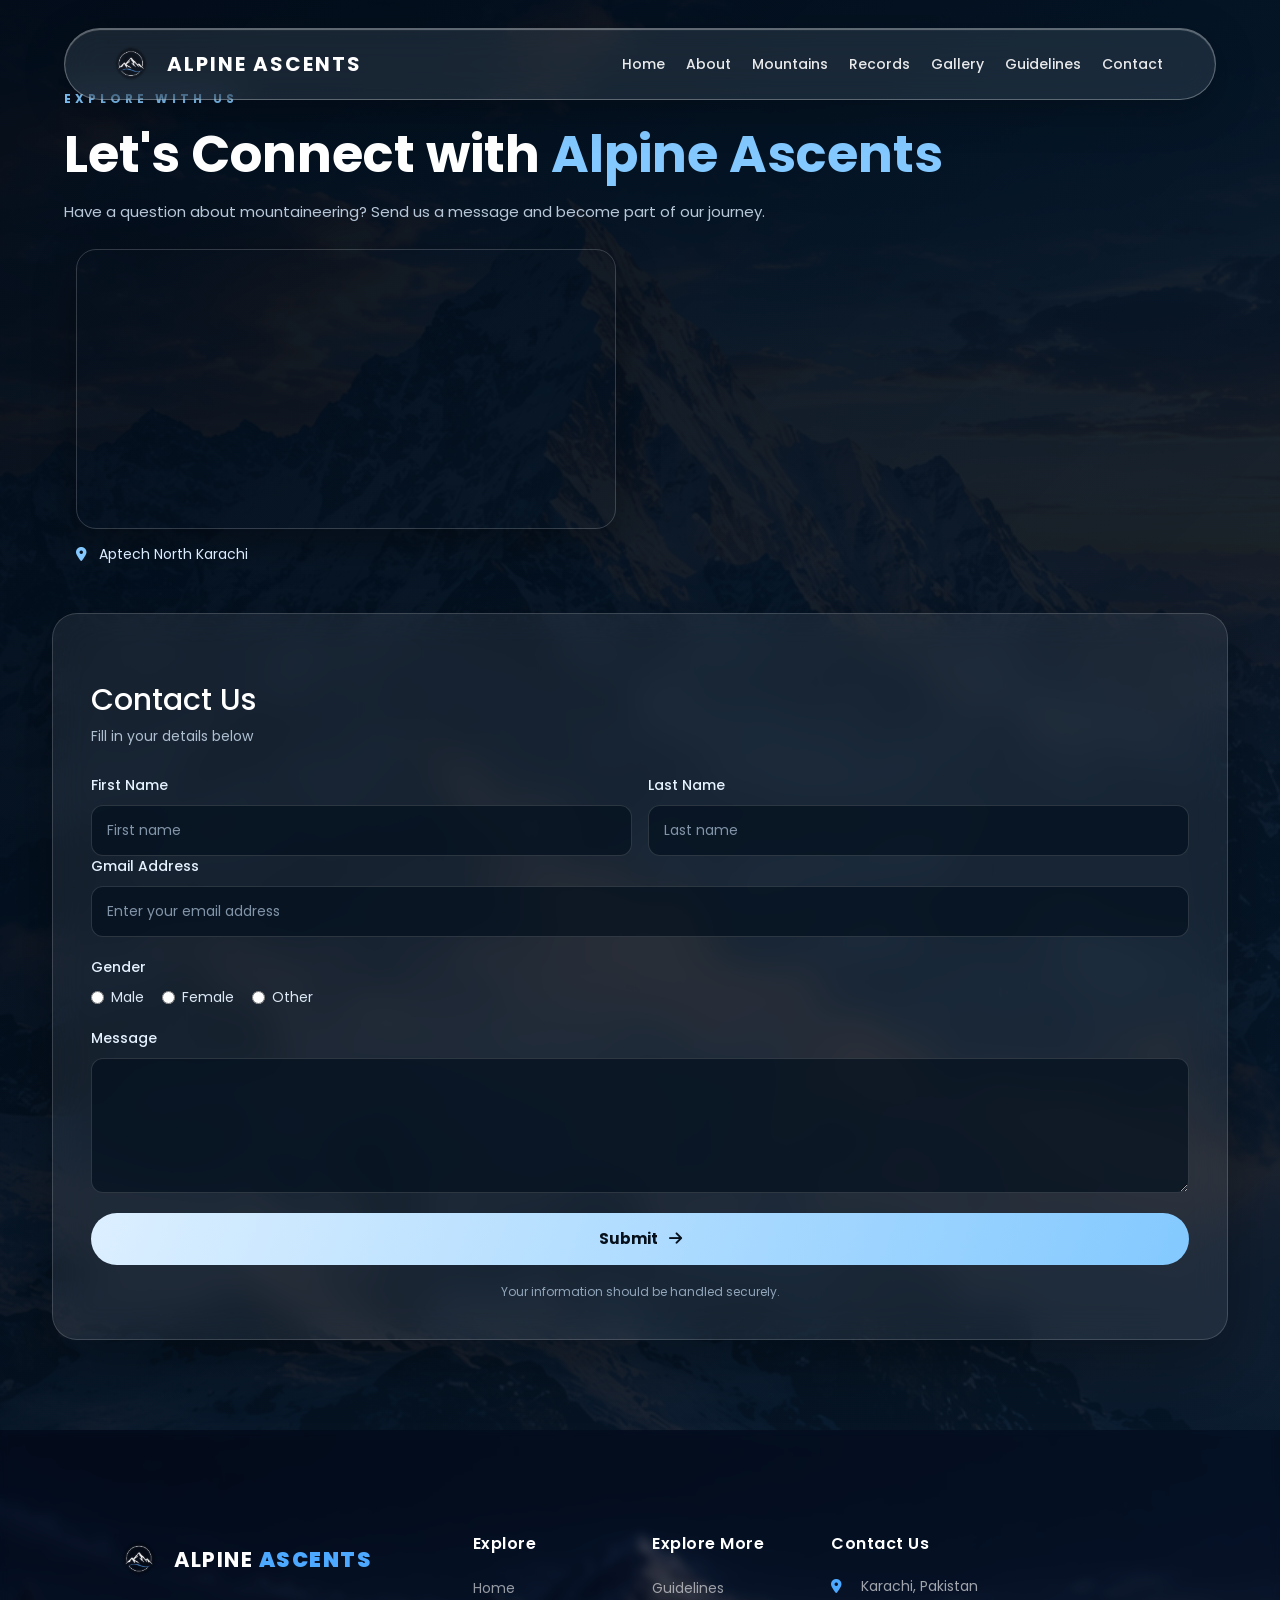
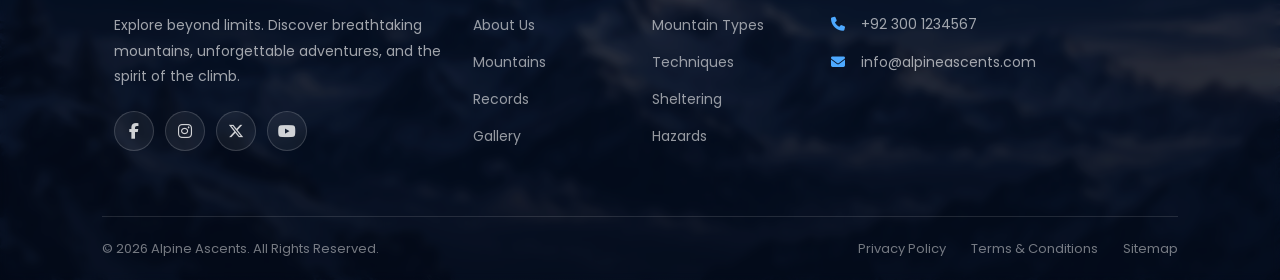
<file: contact.html>
<!DOCTYPE html>
<html lang="en">

<head>
  <meta charset="UTF-8">
  <meta name="viewport" content="width=device-width, initial-scale=1.0">
  <link rel="canonical" href="https://www.example.com/contact.html">
  <link rel="preconnect" href="https://fonts.googleapis.com">
  <link rel="preconnect" href="https://fonts.gstatic.com" crossorigin>
  <link rel="preconnect" href="https://cdnjs.cloudflare.com">
  <link rel="preconnect" href="https://cdn.jsdelivr.net">
  <title>Contact Us</title>

<meta property="og:type" content="website">
<meta property="og:site_name" content="Alpine Ascents">
<meta property="og:title" content="Contact Us | Alpine Ascents">
<meta property="og:description" content="Ask a question or enquire about a mountaineering expedition. Get in touch with Alpine Ascents.">
<meta property="og:url" content="https://amirsyedtalha-cyber.github.io/MOUNTAINS/contact.html">
<meta property="og:image" content="https://amirsyedtalha-cyber.github.io/MOUNTAINS/material/hero-img.png">
<meta property="og:image:alt" content="Snow-covered mountain peaks above the clouds">
<meta property="og:locale" content="en_US">

<meta name="twitter:card" content="summary_large_image">
<meta name="twitter:title" content="Contact Us | Alpine Ascents">
<meta name="twitter:description" content="Ask a question or enquire about a mountaineering expedition. Get in touch with Alpine Ascents.">
<meta name="twitter:image" content="https://amirsyedtalha-cyber.github.io/MOUNTAINS/material/hero-img.png">

<script type="application/ld+json">
{
  "@context": "https://schema.org",
  "@graph": [
    {
      "@type": "ContactPage",
      "@id": "https://amirsyedtalha-cyber.github.io/MOUNTAINS/contact.html#webpage",
      "url": "https://amirsyedtalha-cyber.github.io/MOUNTAINS/contact.html",
      "name": "Contact Alpine Ascents",
      "isPartOf": { "@id": "https://amirsyedtalha-cyber.github.io/MOUNTAINS/#website" },
      "inLanguage": "en"
    },
    {
      "@type": "BreadcrumbList",
      "itemListElement": [
        { "@type": "ListItem", "position": 1, "name": "Home", "item": "https://amirsyedtalha-cyber.github.io/MOUNTAINS/" },
        { "@type": "ListItem", "position": 2, "name": "Contact", "item": "https://amirsyedtalha-cyber.github.io/MOUNTAINS/contact.html" }
      ]
    }
  ]
}
</script>


  <link href="https://fonts.googleapis.com/css2?family=Poppins:wght@400;500;600;700&display=swap" rel="stylesheet">

  <link rel="stylesheet" href="https://cdnjs.cloudflare.com/ajax/libs/font-awesome/6.7.2/css/all.min.css">
  <link href="https://cdn.jsdelivr.net/npm/bootstrap@5.3.8/dist/css/bootstrap.min.css" rel="stylesheet">
  <link rel="stylesheet" href="nav.css" />
  <link rel="stylesheet" href="style.css" />
  <link rel="stylesheet" href="contact.css" />

    <!-- favicon  -->
  <link rel="shortcut icon" href="material/logo-img.png" type="image/x-icon" />
</head>


<body>


  <!-- =====================================================
     BOOTSTRAP NAVBAR
===================================================== -->

  <nav class="navbar navbar-expand-lg  navbar-main">
    <div class="container-fluid navbar-container">
      <!-- BRAND -->

      <a class="navbar-brand navbar-logo" href="index.html">
        <img src="material/logo-img.png" alt="Alpine Ascents logo" class="logo" />

        ALPINE ASCENTS
      </a>

      <!-- MOBILE HAMBURGER -->
      <button class="navbar-toggler menu-toggle" type="button" data-bs-toggle="collapse" data-bs-target="#navbarNav"
        aria-controls="navbarNav" aria-expanded="false" aria-label="Toggle navigation">
        <span class="navbar-toggler-icon menu-icon"></span>
      </button>

      <!-- NAVIGATION -->
      <div class="collapse navbar-collapse navbar-menu" id="navbarNav">
        <ul class="navbar-nav nav-list">
          <li class="nav-item">
            <a class="nav-link nav-link-custom" aria-current="page" href="index.html">
              Home
            </a>
          </li>

          <li class="nav-item">
            <a class="nav-link nav-link-custom" href="index.html#About"> About </a>
          </li>

          <li class="nav-item">
            <a class="nav-link nav-link-custom" href="index.html#Mountains">
              Mountains
            </a>
          </li>

          <li class="nav-item">
            <a class="nav-link nav-link-custom" href="Records.html">
              Records
            </a>
          </li>

          <li class="nav-item">
            <a class="nav-link nav-link-custom" href="index.html#gallery">
              Gallery
            </a>
          </li>

          <li class="nav-item">
            <a class="nav-link nav-link-custom" href="guidelines.html">
              Guidelines
            </a>
          </li>

          <li class="nav-item">
            <a class="nav-link nav-link-custom" href="contact.html">
              Contact
            </a>
          </li>
        </ul>
      </div>
    </div>
  </nav>

  <section class="contact-section contact-info" id="contact-section">
    <span class="contact-tag">EXPLORE WITH US</span>

    <h1>Let's Connect with <span>Alpine Ascents</span></h1>

    <p>
      Have a question about mountaineering?
      Send us a message and become part of our journey.
    </p>

    <div class="container contact-container">
      <div class="row g-5 align-items-center">
        <div class="col-12 col-lg-6">
          <div class="contact-map">
            <iframe src="https://www.google.com/maps?q=Aptech+North+Karachi&output=embed" width="100%" height="280"
              style="border:0;" allowfullscreen="" loading="lazy" referrerpolicy="no-referrer-when-downgrade">
            </iframe>
          </div>

          <p class="map-label">
            <i class="fa-solid fa-location-dot"></i>
            Aptech North Karachi
          </p>
        </div>

        <form class="col-12 col-lg-6 contact-form" action="#" method="post">

          <h2>Contact Us</h2>
          <p class="form-subtitle">Fill in your details below</p>

          <div class="name-fields row g-3">
            <div class="col-12 col-sm-6 form-group">
              <label for="firstName">First Name</label>
              <input type="text" id="firstName" name="firstName" placeholder="First name" required>
            </div>

            <div class="col-12 col-sm-6 form-group">
              <label for="lastName">Last Name</label>
              <input type="text" id="lastName" name="lastName" placeholder="Last name" required>
            </div>
          </div>

          <div class="form-group">
            <label for="gmail">Gmail Address</label>
            <input type="email" id="gmail" name="gmail" placeholder="Enter your email address" required>
          </div>

          <div class="form-group">
            <label>Gender</label>
            <div class="gender-options">
              <label><input type="radio" name="gender" value="Male" required> Male</label>

              <label><input type="radio" name="gender" value="Female"> Female</label>

              <label><input type="radio" name="gender" value="Other"> Other</label>
            </div>
          </div>

          <div class="form-group">
            <label for="message">Message</label>
            <textarea id="message" name="message" rows="5" required></textarea>
          </div>

          <button type="submit" class="contact-submit">
            Submit
            <i class="fa-solid fa-arrow-right"></i>
          </button>

          <p class="form-note">
            Your information should be handled securely.
          </p>

        </form>
      </div>
    </div>
  </section>




    <!-- =====================================================
         FOOTER
    ===================================================== -->

  <footer class="footer" id="Contact">
    <div class="container footer-container row g-4">
      <!-- BRAND -->

      <div class="col-12 col-sm-6 col-lg-4 footer-brand">
        <a href="index.html#Home" class="footer-logo">
          <span class="logo-mark"> <img src="material/logo-img.png" alt="Alpine Ascents logo"> </span>

          <span>
            ALPINE
            <strong>ASCENTS</strong>
          </span>
        </a>

        <p>
          Explore beyond limits. Discover breathtaking mountains,
          unforgettable adventures, and the spirit of the climb.
        </p>

        <!-- TODO: replace with real profile -->
        <div class="footer-socials">
          <a href="https://facebook.com/YOUR-PAGE" aria-label="Facebook">
            <i class="fa-brands fa-facebook-f"></i>
          </a>

          <a href="https://instagram.com/YOUR-PAGE" aria-label="Instagram">
            <i class="fa-brands fa-instagram"></i>
          </a>

          <a href="https://x.com/YOUR-PAGE" aria-label="Twitter">
            <i class="fa-brands fa-x-twitter"></i>
          </a>

          <a href="https://youtube.com/YOUR-CHANNEL" aria-label="YouTube">
            <i class="fa-brands fa-youtube"></i>
          </a>
        </div>
      </div>
    <!-- EXPLORE -->

      <div class="col-12 col-sm-6 col-lg-2 footer-column">
        <h3>Explore</h3>

        <ul>
          <li> <a href="index.html#Home"> Home </a> </li>

          <li> <a href="index.html#About"> About Us </a>       </li>

          <li> <a href="index.html#Mountains"> Mountains </a>      </li>

          <li> <a href="Records.html"> Records </a>      </li>

          <li> <a href="index.html#gallery"> Gallery </a>      </li>
        </ul>
      </div>

      <!-- EXPLORE MORE -->

      <div class="col-12 col-sm-6 col-lg-2 footer-column">
        <h3>Explore More</h3>

        <ul>
          <li> <a href="guidelines.html"> Guidelines </a>        </li>

          <li> <a href="index.html#Mountains"> Mountain Types </a>        </li>

          <li> <a href="index.html#Mountains"> Techniques </a>        </li>

          <li> <a href="index.html#Mountains"> Sheltering </a>        </li>

          <li> <a href="index.html#Mountains"> Hazards </a>        </li>
        </ul>
      </div>

      <!-- CONTACT -->

      <div class="col-12 col-sm-12 col-lg-4 footer-column footer-contact">
        <h3>Contact Us</h3>

        <div class="contact-item">
          <i class="fa-solid fa-location-dot"></i>

          <span> Karachi, Pakistan </span>
        </div>

        <div class="contact-item">
          <i class="fa-solid fa-phone"></i>

          <span> +92 300 1234567 </span>
        </div>

        <div class="contact-item">
          <i class="fa-solid fa-envelope"></i>

          <span> info@alpineascents.com </span>
        </div>
      </div>
    </div>

    <!-- FOOTER BOTTOM -->

    <div class="footer-bottom">
      <p>&copy; 2026 Alpine Ascents. All Rights Reserved.</p>

      <div class="footer-bottom-links">
        <a href="privacy.html"> Privacy Policy </a>

        <a href="terms.html"> Terms & Conditions </a>

        <a href="sitemap.html"> Sitemap </a>
      </div>
    </div>
  </footer>

  <script>
    const mountain = new URLSearchParams(window.location.search).get("mountain");
    const messageField = document.getElementById("message");

    if (mountain && messageField) {
      messageField.value = `I would like to book an expedition for ${mountain}`;
    }
  </script>
  <script src="https://cdn.jsdelivr.net/npm/bootstrap@5.3.8/dist/js/bootstrap.bundle.min.js" defer></script>
</body>

</html>
</file>
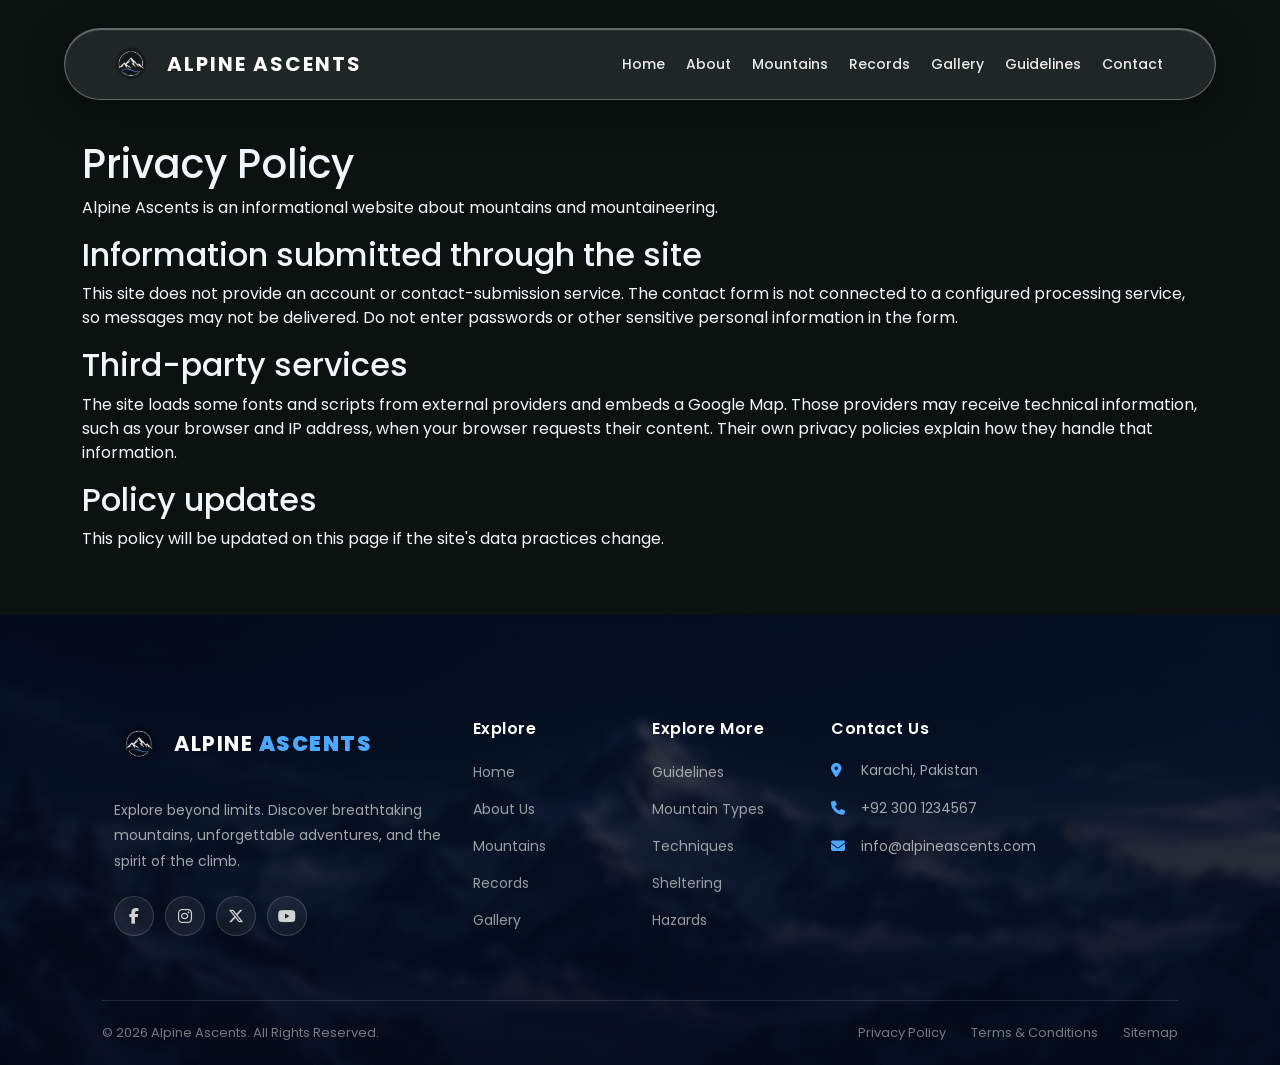
<file: privacy.html>
<!DOCTYPE html>
<html lang="en">

<head>
  <meta charset="UTF-8">
  <meta name="viewport" content="width=device-width, initial-scale=1.0">
  <link rel="canonical" href="https://www.example.com/privacy.html">
  <link rel="preconnect" href="https://fonts.googleapis.com">
  <link rel="preconnect" href="https://fonts.gstatic.com" crossorigin>
  <link rel="preconnect" href="https://cdnjs.cloudflare.com">
  <link rel="preconnect" href="https://cdn.jsdelivr.net">
  <title>Privacy Policy | Alpine Ascents</title>
  <link href="https://fonts.googleapis.com/css2?family=Poppins:wght@400;500;600;700&display=swap" rel="stylesheet">
  <link rel="stylesheet" href="https://cdnjs.cloudflare.com/ajax/libs/font-awesome/6.7.2/css/all.min.css">
  <link href="https://cdn.jsdelivr.net/npm/bootstrap@5.3.8/dist/css/bootstrap.min.css" rel="stylesheet">
  <link rel="stylesheet" href="nav.css">
  <link rel="stylesheet" href="style.css">
  <link rel="shortcut icon" href="material/logo-img.png" type="image/x-icon">
</head>

<body>
  <nav class="navbar navbar-expand-lg navbar-main">
    <div class="container-fluid navbar-container">
      <a class="navbar-brand navbar-logo" href="index.html">
        <img src="material/logo-img.png" alt="Alpine Ascents logo" class="logo">
        ALPINE ASCENTS
      </a>

      <button class="navbar-toggler menu-toggle" type="button" data-bs-toggle="collapse" data-bs-target="#navbarNav"
        aria-controls="navbarNav" aria-expanded="false" aria-label="Toggle navigation">
        <span class="navbar-toggler-icon menu-icon"></span>
      </button>

      <div class="collapse navbar-collapse navbar-menu" id="navbarNav">
        <ul class="navbar-nav nav-list">
          <li class="nav-item"><a class="nav-link nav-link-custom" href="index.html">Home</a></li>
          <li class="nav-item"><a class="nav-link nav-link-custom" href="index.html#About">About</a></li>
          <li class="nav-item"><a class="nav-link nav-link-custom" href="index.html#Mountains">Mountains</a></li>
          <li class="nav-item"><a class="nav-link nav-link-custom" href="Records.html">Records</a></li>
          <li class="nav-item"><a class="nav-link nav-link-custom" href="index.html#gallery">Gallery</a></li>
          <li class="nav-item"><a class="nav-link nav-link-custom" href="guidelines.html">Guidelines</a></li>
          <li class="nav-item"><a class="nav-link nav-link-custom" href="contact.html">Contact</a></li>
        </ul>
      </div>
    </div>
  </nav>

  <main class="container py-5" style="padding-top: 140px !important; min-height: 65vh;">
    <h1>Privacy Policy</h1>
    <p>Alpine Ascents is an informational website about mountains and mountaineering.</p>

    <h2>Information submitted through the site</h2>
    <p>
      This site does not provide an account or contact-submission service. The contact form is not connected to a
      configured processing service, so messages may not be delivered. Do not enter passwords or other sensitive
      personal information in the form.
    </p>

    <h2>Third-party services</h2>
    <p>
      The site loads some fonts and scripts from external providers and embeds a Google Map. Those providers may
      receive technical information, such as your browser and IP address, when your browser requests their content.
      Their own privacy policies explain how they handle that information.
    </p>

    <h2>Policy updates</h2>
    <p>This policy will be updated on this page if the site's data practices change.</p>
  </main>

  <footer class="footer" id="Contact">
    <div class="container footer-container row g-4">
      <div class="col-12 col-sm-6 col-lg-4 footer-brand">
        <a href="index.html#Home" class="footer-logo">
          <span class="logo-mark"><img src="material/logo-img.png" alt="Alpine Ascents logo"></span>
          <span>ALPINE <strong>ASCENTS</strong></span>
        </a>
        <p>Explore beyond limits. Discover breathtaking mountains, unforgettable adventures, and the spirit of the climb.</p>
        <!-- TODO: replace with real profile -->
        <div class="footer-socials">
          <a href="https://facebook.com/YOUR-PAGE" aria-label="Facebook"><i class="fa-brands fa-facebook-f"></i></a>
          <a href="https://instagram.com/YOUR-PAGE" aria-label="Instagram"><i class="fa-brands fa-instagram"></i></a>
          <a href="https://x.com/YOUR-PAGE" aria-label="Twitter"><i class="fa-brands fa-x-twitter"></i></a>
          <a href="https://youtube.com/YOUR-CHANNEL" aria-label="YouTube"><i class="fa-brands fa-youtube"></i></a>
        </div>
      </div>

      <div class="col-12 col-sm-6 col-lg-2 footer-column">
        <h3>Explore</h3>
        <ul>
          <li><a href="index.html#Home">Home</a></li>
          <li><a href="index.html#About">About Us</a></li>
          <li><a href="index.html#Mountains">Mountains</a></li>
          <li><a href="Records.html">Records</a></li>
          <li><a href="index.html#gallery">Gallery</a></li>
        </ul>
      </div>

      <div class="col-12 col-sm-6 col-lg-2 footer-column">
        <h3>Explore More</h3>
        <ul>
          <li><a href="guidelines.html">Guidelines</a></li>
          <li><a href="index.html#Mountains">Mountain Types</a></li>
          <li><a href="index.html#Mountains">Techniques</a></li>
          <li><a href="index.html#Mountains">Sheltering</a></li>
          <li><a href="index.html#Mountains">Hazards</a></li>
        </ul>
      </div>

      <div class="col-12 col-sm-12 col-lg-4 footer-column footer-contact">
        <h3>Contact Us</h3>
        <div class="contact-item"><i class="fa-solid fa-location-dot"></i><span>Karachi, Pakistan</span></div>
        <div class="contact-item"><i class="fa-solid fa-phone"></i><span>+92 300 1234567</span></div>
        <div class="contact-item"><i class="fa-solid fa-envelope"></i><span>info@alpineascents.com</span></div>
      </div>
    </div>

    <div class="footer-bottom">
      <p>&copy; 2026 Alpine Ascents. All Rights Reserved.</p>
      <div class="footer-bottom-links">
        <a href="privacy.html">Privacy Policy</a>
        <a href="terms.html">Terms &amp; Conditions</a>
        <a href="sitemap.html">Sitemap</a>
      </div>
    </div>
  </footer>

  <script src="https://cdn.jsdelivr.net/npm/bootstrap@5.3.8/dist/js/bootstrap.bundle.min.js" defer></script>
</body>

</html>
</file>
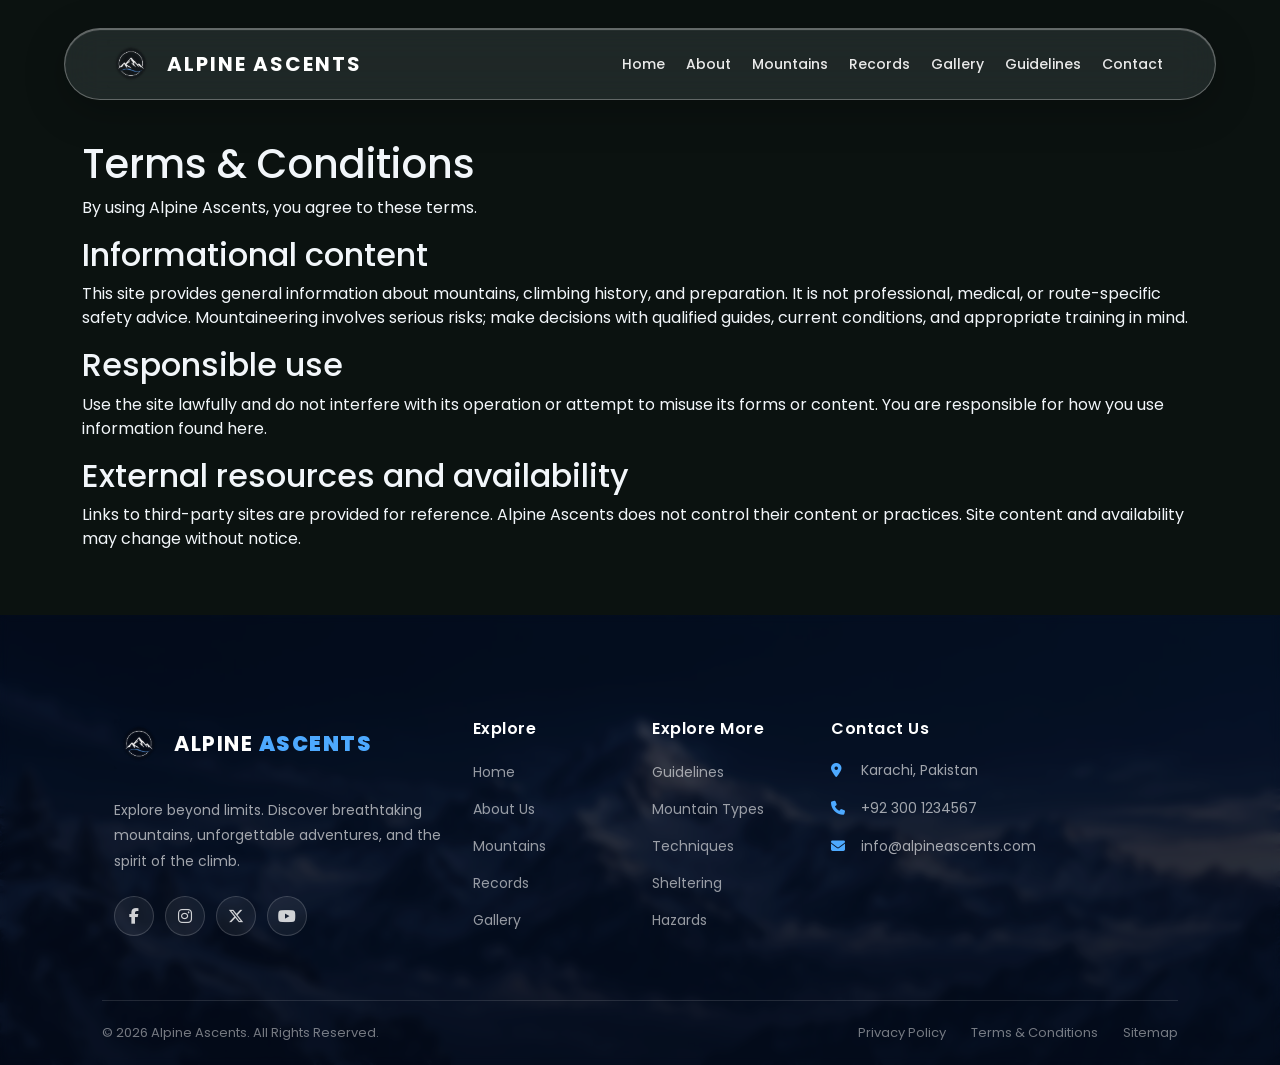
<file: terms.html>
<!DOCTYPE html>
<html lang="en">

<head>
  <meta charset="UTF-8">
  <meta name="viewport" content="width=device-width, initial-scale=1.0">
  <link rel="canonical" href="https://www.example.com/terms.html">
  <link rel="preconnect" href="https://fonts.googleapis.com">
  <link rel="preconnect" href="https://fonts.gstatic.com" crossorigin>
  <link rel="preconnect" href="https://cdnjs.cloudflare.com">
  <link rel="preconnect" href="https://cdn.jsdelivr.net">
  <title>Terms &amp; Conditions | Alpine Ascents</title>
  <link href="https://fonts.googleapis.com/css2?family=Poppins:wght@400;500;600;700&display=swap" rel="stylesheet">
  <link rel="stylesheet" href="https://cdnjs.cloudflare.com/ajax/libs/font-awesome/6.7.2/css/all.min.css">
  <link href="https://cdn.jsdelivr.net/npm/bootstrap@5.3.8/dist/css/bootstrap.min.css" rel="stylesheet">
  <link rel="stylesheet" href="nav.css">
  <link rel="stylesheet" href="style.css">
  <link rel="shortcut icon" href="material/logo-img.png" type="image/x-icon">
</head>

<body>
  <nav class="navbar navbar-expand-lg navbar-main">
    <div class="container-fluid navbar-container">
      <a class="navbar-brand navbar-logo" href="index.html">
        <img src="material/logo-img.png" alt="Alpine Ascents logo" class="logo">
        ALPINE ASCENTS
      </a>

      <button class="navbar-toggler menu-toggle" type="button" data-bs-toggle="collapse" data-bs-target="#navbarNav"
        aria-controls="navbarNav" aria-expanded="false" aria-label="Toggle navigation">
        <span class="navbar-toggler-icon menu-icon"></span>
      </button>

      <div class="collapse navbar-collapse navbar-menu" id="navbarNav">
        <ul class="navbar-nav nav-list">
          <li class="nav-item"><a class="nav-link nav-link-custom" href="index.html">Home</a></li>
          <li class="nav-item"><a class="nav-link nav-link-custom" href="index.html#About">About</a></li>
          <li class="nav-item"><a class="nav-link nav-link-custom" href="index.html#Mountains">Mountains</a></li>
          <li class="nav-item"><a class="nav-link nav-link-custom" href="Records.html">Records</a></li>
          <li class="nav-item"><a class="nav-link nav-link-custom" href="index.html#gallery">Gallery</a></li>
          <li class="nav-item"><a class="nav-link nav-link-custom" href="guidelines.html">Guidelines</a></li>
          <li class="nav-item"><a class="nav-link nav-link-custom" href="contact.html">Contact</a></li>
        </ul>
      </div>
    </div>
  </nav>

  <main class="container py-5" style="padding-top: 140px !important; min-height: 65vh;">
    <h1>Terms &amp; Conditions</h1>
    <p>By using Alpine Ascents, you agree to these terms.</p>

    <h2>Informational content</h2>
    <p>
      This site provides general information about mountains, climbing history, and preparation. It is not professional,
      medical, or route-specific safety advice. Mountaineering involves serious risks; make decisions with qualified
      guides, current conditions, and appropriate training in mind.
    </p>

    <h2>Responsible use</h2>
    <p>
      Use the site lawfully and do not interfere with its operation or attempt to misuse its forms or content. You are
      responsible for how you use information found here.
    </p>

    <h2>External resources and availability</h2>
    <p>
      Links to third-party sites are provided for reference. Alpine Ascents does not control their content or practices.
      Site content and availability may change without notice.
    </p>
  </main>

  <footer class="footer" id="Contact">
    <div class="container footer-container row g-4">
      <div class="col-12 col-sm-6 col-lg-4 footer-brand">
        <a href="index.html#Home" class="footer-logo">
          <span class="logo-mark"><img src="material/logo-img.png" alt="Alpine Ascents logo"></span>
          <span>ALPINE <strong>ASCENTS</strong></span>
        </a>
        <p>Explore beyond limits. Discover breathtaking mountains, unforgettable adventures, and the spirit of the climb.</p>
        <!-- TODO: replace with real profile -->
        <div class="footer-socials">
          <a href="https://facebook.com/YOUR-PAGE" aria-label="Facebook"><i class="fa-brands fa-facebook-f"></i></a>
          <a href="https://instagram.com/YOUR-PAGE" aria-label="Instagram"><i class="fa-brands fa-instagram"></i></a>
          <a href="https://x.com/YOUR-PAGE" aria-label="Twitter"><i class="fa-brands fa-x-twitter"></i></a>
          <a href="https://youtube.com/YOUR-CHANNEL" aria-label="YouTube"><i class="fa-brands fa-youtube"></i></a>
        </div>
      </div>

      <div class="col-12 col-sm-6 col-lg-2 footer-column">
        <h3>Explore</h3>
        <ul>
          <li><a href="index.html#Home">Home</a></li>
          <li><a href="index.html#About">About Us</a></li>
          <li><a href="index.html#Mountains">Mountains</a></li>
          <li><a href="Records.html">Records</a></li>
          <li><a href="index.html#gallery">Gallery</a></li>
        </ul>
      </div>

      <div class="col-12 col-sm-6 col-lg-2 footer-column">
        <h3>Explore More</h3>
        <ul>
          <li><a href="guidelines.html">Guidelines</a></li>
          <li><a href="index.html#Mountains">Mountain Types</a></li>
          <li><a href="index.html#Mountains">Techniques</a></li>
          <li><a href="index.html#Mountains">Sheltering</a></li>
          <li><a href="index.html#Mountains">Hazards</a></li>
        </ul>
      </div>

      <div class="col-12 col-sm-12 col-lg-4 footer-column footer-contact">
        <h3>Contact Us</h3>
        <div class="contact-item"><i class="fa-solid fa-location-dot"></i><span>Karachi, Pakistan</span></div>
        <div class="contact-item"><i class="fa-solid fa-phone"></i><span>+92 300 1234567</span></div>
        <div class="contact-item"><i class="fa-solid fa-envelope"></i><span>info@alpineascents.com</span></div>
      </div>
    </div>

    <div class="footer-bottom">
      <p>&copy; 2026 Alpine Ascents. All Rights Reserved.</p>
      <div class="footer-bottom-links">
        <a href="privacy.html">Privacy Policy</a>
        <a href="terms.html">Terms &amp; Conditions</a>
        <a href="sitemap.html">Sitemap</a>
      </div>
    </div>
  </footer>

  <script src="https://cdn.jsdelivr.net/npm/bootstrap@5.3.8/dist/js/bootstrap.bundle.min.js" defer></script>
</body>

</html>
</file>
<file: nav.css>
/* Navbar glass effect */
.navbar.navbar-main {
  position: fixed;
  top: 28px;
  left: 5%;
  width: 90%;
  height: 72px;
  padding: 0 22px 0 30px;
  background: rgba(210, 230, 245, 0.1);
  border: 1px solid rgba(255, 255, 255, 0.3);
  backdrop-filter: blur(18px);
  -webkit-backdrop-filter: blur(18px);
  border-radius: 50px;
  box-shadow: 0 10px 40px rgba(0, 0, 0, 0.25), inset 0 1px 1px rgba(255, 255, 255, 0.35);
  z-index: 1000;
}

.navbar-container {
  width: 100%;
  height: 100%;
  display: flex;
  align-items: center;
}

.navbar-logo {
  display: flex;
  align-items: center;
  gap: 12px;
  padding: 0;
  margin: 0;
  color: #fff;
  font-size: 20px;
  font-weight: 700;
  letter-spacing: 2px;
  white-space: nowrap;
}

.navbar-logo .logo {
  width: 48px;
  height: 48px;
  object-fit: contain;
  display: block;
  background: transparent;
  border: none;
  box-shadow: none;
  filter: none;
}

.navbar-menu {
  display: flex;
  align-items: center;
  justify-content: flex-end;
  flex-grow: 1;
}

.nav-list {
  display: flex;
  align-items: center;
  gap: 5px;
  margin: 0 10px 0 auto;
  padding: 0;
}

.nav-link-custom {
  position: relative;
  color: rgba(255, 255, 255, 0.9);
  text-decoration: none;
  font-size: 14px;
  font-weight: 500;
  padding: 12px 14px;
  border-radius: 30px;
  transition: 0.3s ease;
}

.nav-link-custom:hover,
.nav-link-custom.active {
  background: rgba(255, 255, 255, 0.16);
  color: #fff;
  box-shadow: inset 0 0 12px rgba(255, 255, 255, 0.08);
}

.menu-toggle {
  width: 44px;
  height: 44px;
  padding: 8px;
  border: none;
  border-radius: 50%;
  background: rgba(255, 255, 255, 0.1);
  box-shadow: none;
}

.menu-toggle:hover {
  background: rgba(255, 255, 255, 0.22);
}

.menu-toggle:focus,
.menu-toggle:active {
  box-shadow: none;
  outline: none;
}

.navbar-main .menu-toggle {
  display: flex;
  align-items: center;
  justify-content: center;
}

.navbar-main .menu-icon {
  width: 20px;
  height: 16px;
  display: block;
  position: relative;
  background: transparent;
}

.navbar-main .menu-icon::before {
  content: "";
  position: absolute;
  inset: 0 auto auto 0;
  width: 20px;
  height: 2px;
  border-radius: 10px;
  background: #fff;
  box-shadow: 0 7px 0 #fff, 0 14px 0 #fff;
}

.navbar-main .menu-icon::after {
  display: none;
}

@media (min-width: 992px) {
  .navbar-toggler {
    display: none;
  }

  .navbar-menu {
    display: flex;
  }

  .nav-list {
    margin-left: auto;
    margin-right: 10px;
  }
}

@media (max-width: 991px) {
  .navbar-main {
    height: auto;
    min-height: 72px;
    padding: 10px 18px;
  }

  .navbar-menu {
    width: 100%;
    padding-top: 15px;
  }

  .nav-list {
    width: 100%;
    margin: 0;
    align-items: flex-end;
  }

  .nav-link-custom {
    text-align: right;
    width: 100%;
  }
}

@media (max-width: 600px) {
  .navbar-main {
    top: 18px;
    left: 5%;
    width: 90%;
    min-height: 64px;
    padding: 8px 14px 8px 18px;
  }

  .navbar-logo {
    font-size: 16px;
    gap: 9px;
    letter-spacing: 1.5px;
  }

  .navbar-logo .logo {
    width: 42px;
    height: 42px;
  }

  .menu-toggle {
    width: 40px;
    height: 40px;
  }
}
</file>
<file: style.css>
/* GLOBAL RESET
*/

:root {
    --site-bg: #07111c;
    --site-panel: #0b1926;
    --site-accent: #83c9ff;
    --site-text: #f2f6fa;
    --site-muted: #b8c8d9;
    --site-border: rgba(255, 255, 255, 0.12);
}

* {
    margin: 0;
    padding: 0;
    box-sizing: border-box;
}

html {
    scroll-behavior: smooth;
    scroll-padding-top: 110px;
}

body {
    font-family: 'Poppins', Arial, sans-serif;
    background: var(--site-bg);
    color: var(--site-text);

    width: 100%;
    min-height: 100vh;

    overflow-x: hidden;
}

/* IMAGES */
img {
    max-width: 100%;
    display: block;
}

/* LINKS */
a {
    text-decoration: none;
}

/* BUTTONS & INPUTS */
button,
input,
textarea,
select {
    font-family: inherit;
}

:where(a, button, input, textarea, select):focus-visible {
    outline: 2px solid var(--site-accent);
    outline-offset: 3px;
}

@media (prefers-reduced-motion: reduce) {
    *,
    *::before,
    *::after {
        scroll-behavior: auto ;
        animation-duration: 0.01ms ;
        animation-iteration-count: 1 ;
        transition-duration: 0.01ms ;
    }
}

/* SECTIONS */
section {
    position: relative;
    width: 100%;
}
/* ALPINE ASCENTS — GUIDELINES
*/

.guidelines-section {
    position: relative;
    isolation: isolate;
    padding: 160px 7% 100px;
    overflow: hidden;

    background:
        linear-gradient(
            180deg,
            rgba(4, 13, 25, 0.68),
            rgba(7, 17, 28, 0.78)
        ),
        url("material/guidelines-background.png") center / cover no-repeat;

    color: #fff;
}

.guidelines-container {
    max-width: 1250px;
    margin: 0 auto;
}


/* SECTION HEADER */

.guidelines-header {
    max-width: 780px;
    margin: 0 auto 65px;
    text-align: center;
}

.guidelines-tag {
    display: inline-flex;
    align-items: center;
    gap: 10px;

    padding: 10px 18px;
    margin-bottom: 20px;

    border: 1px solid rgba(131, 201, 255, 0.3);
    border-radius: 30px;

    background: rgba(131, 201, 255, 0.08);
    color: #9bd6ff;

    font-size: 11px;
    font-weight: 700;
    letter-spacing: 2.5px;
}

.guidelines-header h1 {
    font-size: clamp(2.2rem, 4.5vw, 3.6rem);
    line-height: 1.2;
    font-weight: 700;
    margin: 0 0 22px;
}

.guidelines-header h1 span {
    display: inline-block;
    color: #83c9ff;
}

.guidelines-header > p {
    max-width: 680px;
    margin: 0 auto;

    color: #b8c8d9;
    font-size: 15px;
    line-height: 1.9;
}

.guidelines-divider {
    width: 90px;
    height: 3px;
    margin: 30px auto 0;

    border-radius: 10px;
    background: linear-gradient(
        90deg,
        transparent,
        #83c9ff,
        transparent
    );
}


/* GUIDELINES GRID */

.guidelines-grid {}


/* GLASS CARDS */

.guideline-card {
    position: relative;
    min-width: 0;
    padding: 32px 27px;

    overflow: hidden;
    border-radius: 22px;

    background: linear-gradient(
        145deg,
        rgba(255, 255, 255, 0.085),
        rgba(255, 255, 255, 0.025)
    );

    border: 1px solid rgba(255, 255, 255, 0.12);

    backdrop-filter: blur(15px);
    -webkit-backdrop-filter: blur(15px);

    box-shadow: 0 15px 40px rgba(0, 0, 0, 0.16);

    transition:
        transform 0.35s ease,
        border-color 0.35s ease,
        background 0.35s ease,
        box-shadow 0.35s ease;
}

.guideline-card::before {
    content: "";
    position: absolute;

    top: 0;
    left: 25px;
    right: 25px;

    height: 2px;

    background: linear-gradient(
        90deg,
        transparent,
        rgba(131, 201, 255, 0.8),
        transparent
    );

    opacity: 0.5;
    transition: opacity 0.3s ease;
}

.guideline-card:hover {
    transform: translateY(-9px);

    border-color: rgba(131, 201, 255, 0.4);

    background: linear-gradient(
        145deg,
        rgba(131, 201, 255, 0.12),
        rgba(255, 255, 255, 0.035)
    );

    box-shadow: 0 22px 50px rgba(0, 0, 0, 0.28);
}

.guideline-card:hover::before {
    opacity: 1;
}


/* CARD ICON */

.guideline-icon {
    width: 58px;
    height: 58px;

    display: flex;
    align-items: center;
    justify-content: center;

    margin-bottom: 24px;

    border-radius: 17px;

    background: rgba(131, 201, 255, 0.1);
    border: 1px solid rgba(131, 201, 255, 0.24);

    color: #9bd6ff;
    font-size: 23px;

    transition:
        transform 0.35s ease,
        background 0.35s ease;
}

.guideline-card:hover .guideline-icon {
    transform: scale(1.07);
    background: rgba(131, 201, 255, 0.17);
}


/* CARD CONTENT */

.guideline-number {
    display: block;
    margin-bottom: 12px;

    color: #83c9ff;
    font-size: 10px;
    font-weight: 700;
    letter-spacing: 2px;
}

.guideline-card h2 {
    margin: 0 0 13px;

    color: #fff;
    font-size: 21px;
    font-weight: 600;
    line-height: 1.4;
}

.guideline-card > p {
    margin: 0 0 22px;

    color: #aebfd1;
    font-size: 13px;
    line-height: 1.85;
}


/* CARD CHECKLIST */

.guideline-card ul {
    list-style: none;
    padding: 0;
    margin: 0;
}

.guideline-card ul li {
    position: relative;

    padding-left: 23px;
    margin-bottom: 13px;

    color: #d2deea;
    font-size: 12px;
    line-height: 1.8;
}

.guideline-card ul li:last-child {
    margin-bottom: 0;
}

.guideline-card ul li::before {
    content: "\f00c";
    position: absolute;
    top: 3px;
    left: 0;
    font-family: "Font Awesome 7 Free";
    font-weight: 900;
    color: #83c9ff;
    font-size: 11px;
}

/* IMPORTANT NOTICE */

.guidelines-notice {
    display: flex;
    align-items: flex-start;
    gap: 23px;

    margin-top: 45px;
    padding: 30px 32px;

    border-radius: 22px;

    background: linear-gradient(
        110deg,
        rgba(131, 201, 255, 0.11),
        rgba(255, 255, 255, 0.035)
    );

    border: 1px solid rgba(131, 201, 255, 0.24);

    backdrop-filter: blur(12px);
    -webkit-backdrop-filter: blur(12px);
}

.notice-icon {
    flex-shrink: 0;

    width: 54px;
    height: 54px;

    display: flex;
    align-items: center;
    justify-content: center;

    border-radius: 16px;

    background: rgba(131, 201, 255, 0.12);
    color: #9bd6ff;

    font-size: 23px;
}

.notice-content > span {
    display: block;
    margin-bottom: 8px;

    color: #83c9ff;
    font-size: 10px;
    font-weight: 700;
    letter-spacing: 2px;
}

.notice-content h2 {
    margin: 0 0 10px;

    color: #fff;
    font-size: 20px;
    font-weight: 600;
}

.notice-content p {
    margin: 0;

    color: #b8c8d9;
    font-size: 13px;
    line-height: 1.9;
}


/* BOTTOM CALL TO ACTION */

.guidelines-bottom {
    margin-top: 75px;
    text-align: center;
}

.guidelines-bottom h2 {
    margin: 0 0 15px;

    color: #fff;
    font-size: clamp(1.5rem, 3vw, 2.2rem);
    font-weight: 600;
}

.guidelines-bottom > p {
    max-width: 620px;
    margin: 0 auto 28px;

    color: #aebfd1;
    font-size: 14px;
    line-height: 1.9;
}

.guidelines-btn {
    display: inline-flex;
    align-items: center;
    justify-content: center;
    gap: 12px;

    padding: 14px 27px;

    border-radius: 35px;
    border: 1px solid rgba(255, 255, 255, 0.45);

    background: linear-gradient(110deg,#e6f4ff, #83c9ff);

    color: #07111c;
    text-decoration: none;

    font-size: 13px;
    font-weight: 700;

    box-shadow: 0 8px 25px rgba(131, 201, 255, 0.12);

    transition:
        transform 0.3s ease,
        box-shadow 0.3s ease;
}

.guidelines-btn:hover {
    color: #07111c;
    transform: translateY(-4px);
    box-shadow: 0 12px 30px rgba(131, 201, 255, 0.24);
}

.guidelines-btn i {
    transition: transform 0.3s ease;
}

.guidelines-btn:hover i {
    transform: translateX(4px);
}


/* TABLET */

@media (max-width: 1000px) {
    .guidelines-section {
        padding: 100px 5% 80px;
    }

    /* .guidelines-grid {    } */

    .guideline-card {
        padding: 28px 23px;
    }

    .guidelines-header {
        margin-bottom: 50px;
    }
}


/* MOBILE */

@media (max-width: 600px) {
    .guidelines-section {
        padding: 90px 5% 65px;
    }

    .guidelines-header {
        margin-bottom: 38px;
    }

    .guidelines-tag {
        font-size: 9px;
        letter-spacing: 1.5px;
        padding: 9px 13px;
    }

    .guidelines-header > p {
        font-size: 13px;
    }

    /* .guidelines-grid {    } */

    .guideline-card {
        padding: 27px 23px;
        border-radius: 19px;
    }

    .guideline-card h2 {
        font-size: 20px;
    }

    .guideline-card > p {
        font-size: 13px;
    }

    .guideline-card ul li {
        font-size: 12px;
    }

    .guidelines-notice {
        flex-direction: column;
        gap: 17px;
        padding: 25px 22px;
        margin-top: 30px;
    }

    .notice-content h2 {
        font-size: 18px;
    }

    .notice-content p {
        font-size: 12px;
    }

    .guidelines-bottom {
        margin-top: 55px;
    }

    .guidelines-bottom > p {
        font-size: 13px;
    }
}

.guideline-card ul li::before {
    content: "\f00c";
    position: absolute;
    top: 3px;
    left: 0;
    font-family: "Font Awesome 7 Free";
    font-weight: 900;
    color: #83c9ff;
    font-size: 11px;
}




/* Navbar glass effect */
.navbar.navbar-main {
  position: fixed;
  top: 28px;
  left: 5%;
  width: 90%;
  height: 72px;
  padding: 0 22px 0 30px;
  background: rgba(210, 230, 245, 0.1);
  border: 1px solid rgba(255, 255, 255, 0.3);
  backdrop-filter: blur(18px);
  -webkit-backdrop-filter: blur(18px);
  border-radius: 50px;
  box-shadow: 0 10px 40px rgba(0, 0, 0, 0.25), inset 0 1px 1px rgba(255, 255, 255, 0.35);
  z-index: 1000;
}

.navbar-container {
  width: 100%;
  height: 100%;
  display: flex;
  align-items: center;
}

.navbar-logo {
  display: flex;
  align-items: center;
  gap: 12px;
  padding: 0;
  margin: 0;
  color: #fff;
  font-size: 20px;
  font-weight: 700;
  letter-spacing: 2px;
  white-space: nowrap;
}

.navbar-logo .logo {
  width: 48px;
  height: 48px;
  object-fit: contain;
  display: block;
  background: transparent;
  border: none;
  box-shadow: none;
  filter: none;
}

.navbar-menu {
  display: flex;
  align-items: center;
  justify-content: flex-end;
  flex-grow: 1;
}

.nav-list {
  display: flex;
  align-items: center;
  gap: 5px;
  margin: 0 10px 0 auto;
  padding: 0;
}

.nav-link-custom {
  position: relative;
  color: rgba(255, 255, 255, 0.9);
  text-decoration: none;
  font-size: 14px;
  font-weight: 500;
  padding: 12px 14px;
  border-radius: 30px;
  transition: 0.3s ease;
}

.nav-link-custom:hover,
.nav-link-custom.active {
  background: rgba(255, 255, 255, 0.16);
  color: #fff;
  box-shadow: inset 0 0 12px rgba(255, 255, 255, 0.08);
}

.menu-toggle {
  width: 44px;
  height: 44px;
  padding: 8px;
  border: none;
  border-radius: 50%;
  background: rgba(255, 255, 255, 0.1);
  box-shadow: none;
}

.menu-toggle:hover {
  background: rgba(255, 255, 255, 0.22);
}

.menu-toggle:focus,
.menu-toggle:active {
  box-shadow: none;
  outline: none;
}

.navbar-main .menu-toggle {
  display: flex;
  align-items: center;
  justify-content: center;
}

.navbar-main .menu-icon {
  width: 20px;
  height: 16px;
  display: block;
  position: relative;
  background: transparent;
}

.navbar-main .menu-icon::before {
  content: "";
  position: absolute;
  inset: 0 auto auto 0;
  width: 20px;
  height: 2px;
  border-radius: 10px;
  background: #fff;
  box-shadow: 0 7px 0 #fff, 0 14px 0 #fff;
}

.navbar-main .menu-icon::after {
  display: none;
}

@media (min-width: 992px) {
  .navbar-toggler {
    display: none;
  }

  .navbar-menu {
    display: flex;
  }

  .nav-list {
    margin-left: auto;
    margin-right: 10px;
  }
}

@media (max-width: 991px) {
  .navbar-main {
    height: auto;
    min-height: 72px;
    padding: 10px 18px;
  }

  .navbar-menu {
    width: 100%;
    padding-top: 15px;
  }

  .nav-list {
    width: 100%;
    margin: 0;
    align-items: flex-end;
  }

  .nav-link-custom {
    text-align: right;
    width: 100%;
  }
}

@media (max-width: 600px) {
  .navbar-main {
    top: 18px;
    left: 5%;
    width: 90%;
    min-height: 64px;
    padding: 8px 14px 8px 18px;
  }

  .navbar-logo {
    font-size: 16px;
    gap: 9px;
    letter-spacing: 1.5px;
  }

  .navbar-logo .logo {
    width: 42px;
    height: 42px;
  }

  .menu-toggle {
    width: 40px;
    height: 40px;
  }
}

@media screen and (min-width: 992px) {
  nav.navbar.navbar-main button.navbar-toggler {
    display: none;
    visibility: hidden;
  }

  nav.navbar.navbar-main #navbarNav {
    display: flex;
    flex-basis: auto;
  }
}

/* Safety notice hover animation */

.guidelines-notice {
    transition:
        transform 0.35s ease,
        border-color 0.35s ease,
        background 0.35s ease,
        box-shadow 0.35s ease;
}

.guidelines-notice:hover {
    transform: translateY(-6px);

    border-color: rgba(131, 201, 255, 0.5);

    background: linear-gradient(
        110deg,
        rgba(131, 201, 255, 0.16),
        rgba(255, 255, 255, 0.055)
    );

    box-shadow: 0 18px 40px rgba(0, 0, 0, 0.25);
}

.guidelines-notice .notice-icon {
    transition:
        transform 0.35s ease,
        background 0.35s ease;
}

.guidelines-notice:hover .notice-icon {
    transform: scale(1.08);

    background: rgba(131, 201, 255, 0.22);
}

/* MOBILE: AVOID HOVER STICKINESS */

@media (hover: none) {
    .guidelines-notice:hover {
        transform: none;
        box-shadow: none;
    }

    .guidelines-notice:hover .notice-icon {
        transform: none;
    }
}



@media (max-width: 600px) {
    .guidelines-section {
        padding-top: 150px ;
    }
}


  /* PREMIUM FOOTER */
      .footer {
        position: relative;
        /* margin-top: 80px;
          */
        padding: 80px 8% 0;
        background:
          linear-gradient(rgba(4, 12, 27, 0.72), rgba(3, 10, 23, 0.92)),
          url("material/hero-img.png") center/cover no-repeat;
        color: #fff;
        overflow: hidden;
      }

      .footer::before {
        content: "";
        position: absolute;
        inset: 0;
        background: rgba(8, 20, 40, 0.12);
        backdrop-filter: blur(4px);
        -webkit-backdrop-filter: blur(4px);
        pointer-events: none;
      }

      /* FOOTER MAIN */

      .footer-container {
        position: relative;
        z-index: 2;

        width: 100%;
        max-width: 1250px;
        min-height: auto;

        margin: 0 auto;

        padding: 0 0 55px;

        border: none;
        border-radius: 0;
        background: transparent;
        backdrop-filter: none;
        -webkit-backdrop-filter: none;
        box-shadow: none;
      }

      /* FOOTER BRAND */

      .footer-logo {
        display: inline-flex;
        align-items: center;
        gap: 10px;

        color: #fff;
        text-decoration: none;

        font-size: 21px;
        font-weight: 700;
        letter-spacing: 1.5px;
      }

      .footer-logo strong {
        color: #4da9ff;
      }

      .logo-mark {
        display: flex;
        align-items: center;
        justify-content: center;

        width: 38px;
        height: 38px;

        color: #4da9ff;
        font-size: 24px;
      }

      .footer-brand p {
        max-width: 360px;
        margin: 22px 0;

        color: rgba(255, 255, 255, 0.62);

        font-size: 14px;
        line-height: 1.8;
      }

      /* SOCIALS */

      .footer-socials {
        display: flex;
        gap: 11px;
      }

      .footer-socials a {
        width: 40px;
        height: 40px;

        display: flex;
        align-items: center;
        justify-content: center;

        color: rgba(255, 255, 255, 0.8);
        text-decoration: none;

        border: 1px solid rgba(255, 255, 255, 0.16);
        border-radius: 50%;

        background: rgba(255, 255, 255, 0.06);

        transition: 0.3s ease;
      }

      .footer-socials a:hover {
        color: #06101f;
        background: #4da9ff;
        border-color: #4da9ff;

        transform: translateY(-4px);

        box-shadow: 0 0 18px rgba(77, 169, 255, 0.45);
      }

      /* FOOTER COLUMNS */

      .footer-column h3 {
        margin-bottom: 22px;

        color: #fff;
        font-size: 16px;
        font-weight: 600;
        letter-spacing: 0.5px;
      }

      .footer-column ul {
        padding: 0;
        margin: 0;
        list-style: none;
      }

      .footer-column ul li {
        margin-bottom: 13px;
      }

      .footer-column ul li a {
        color: rgba(255, 255, 255, 0.58);

        text-decoration: none;

        font-size: 14px;

        transition: 0.3s ease;
      }

      .footer-column ul li a:hover {
        color: #4da9ff;
        padding-left: 5px;
      }

      /* CONTACT */

      .contact-item {
        display: flex;
        align-items: flex-start;

        gap: 12px;
        margin-bottom: 17px;

        color: rgba(255, 255, 255, 0.62);

        font-size: 14px;
        line-height: 1.5;
      }

      .contact-item i {
        width: 18px;
        margin-top: 3px;

        color: #4da9ff;
      }

      /* FOOTER BOTTOM */

      .footer-bottom {
        position: relative;
        z-index: 2;

        width: 100%;
        max-width: 1250px;

        margin: 0 auto;

        padding: 22px 0;

        display: flex;
        align-items: center;
        justify-content: space-between;

        gap: 20px;

        border-top: 1px solid rgba(255, 255, 255, 0.12);
      }

      .footer-bottom p {
        margin: 0;

        color: rgba(255, 255, 255, 0.45);

        font-size: 13px;
      }

      .footer-bottom-links {
        display: flex;
        gap: 25px;
      }

      .footer-bottom-links a {
        color: rgba(255, 255, 255, 0.45);

        text-decoration: none;

        font-size: 13px;

        transition: 0.3s ease;
      }

      .footer-bottom-links a:hover {
        color: #4da9ff;
      }

      /* FOOTER RESPONSIVE */

      @media (max-width: 1000px) {
        .footer-container {        }

        .footer-contact {        }
      }

      @media (max-width: 700px) {
        .footer {
          padding: 60px 7% 0;
        }

        .footer-container {          padding-bottom: 40px;
        }

        .footer-brand {        }

        .footer-contact {        }

        .footer-bottom {
          flex-direction: column;
          text-align: center;
          padding: 22px 0;
        }

        .footer-bottom-links {
          justify-content: center;
          flex-wrap: wrap;
          gap: 15px 25px;
        }
      }

      @media (max-width: 450px) {
        .footer-container {        }

        .footer-brand,
        .footer-contact {        }

        .footer-socials {
          margin-top: 5px;
        }
      }

      /* RESPONSIVE */

      @media (max-width: 1100px) {
        .nav-links {
          gap: 2px;
        }

        .nav-links a {
          padding: 10px 10px;
          font-size: 13px;
        }
      }

      @media (max-width: 900px) {
        .nav-links {
          display: none;
        }

        .menu-toggle {
          display: flex;
        }

        .navbar {
          top: 18px;

          width: 90%;

          left: 5%;
        }

        /* ABOUT */

        .about-section {
          padding: 100px 6% 70px;
        }

        .about-container {        }

        .about-content {
          max-width: 700px;
        }

        .about-image-card {
          height: 450px;
        }

        .about-info-card {
          left: 20px;
        }

        /* SQUARE FOOTER */

        .footer-container {
          width: min(650px, 100%);

          min-height: auto;
        }

        .footer-bottom {
          max-width: 650px;
        }
      }

      @media (max-width: 600px) {
        /* NAVBAR */

        .navbar {
          height: 64px;

          padding: 0 14px 0 18px;
        }

        .logo {
          width: 42px;
          height: 42px;
        }

        .logo-brand {
          font-size: 16px;

          gap: 9px;

          letter-spacing: 1.5px;
        }

        .menu-toggle {
          width: 40px;
          height: 40px;

          font-size: 17px;
        }

        .mobile-menu {
          top: 92px;

          left: 5%;

          width: 90%;
        }

        /* HERO */

        .hero-content {
          left: 25px;

          top: 53%;

          width: calc(100% - 50px);

          max-width: none;
        }

        .hero-content h1 {
          font-size: 52px;

          letter-spacing: -2px;
        }

        .hero-content p {
          font-size: 14px;

          line-height: 1.6;
        }

        .hero-buttons {
          flex-wrap: wrap;
        }

        .hero-btn {
          min-width: 155px;
        }

        .hero-stats {
          gap: 12px;
        }

        .scroll-down {
          display: none;
        }

        /* ABOUT */

        .about-section {
          padding: 80px 25px 60px;
        }

        .about-content h2 {
          font-size: 45px;
        }

        .about-intro {
          font-size: 15px;
        }

        .about-image-card {
          height: 360px;
        }

        .about-info-card {
          left: 15px;

          bottom: 20px;

          min-width: auto;
        }

        .about-facts {
          padding: 18px;
        }

        .fact {
          border-right: none;

          border-bottom: 1px solid rgba(255, 255, 255, 0.12);
        }

        .fact:nth-last-child(-n + 2) {
          border-bottom: none;
        }

        /* FOOTER */

        .footer {
          padding: 50px 5% 0;
        }

        .footer-container {
          width: 100%;

          min-height: auto;

          padding: 30px 25px;
        }

        .footer-bottom {
          width: 100%;

          flex-direction: column;

          text-align: center;
        }

        .footer-bottom-links {
          flex-direction: column;

          gap: 10px;
        }
      }


/* --- Appended from index.html --- */

* {
      padding: 0;
      margin: 0;
      box-sizing: border-box;
    }

    html {
      scroll-behavior: smooth;
    }

    body {
      background: #07111c;
      overflow-x: hidden;
    }

    /* HERO */

    .hero {
      position: relative;
      width: 100%;
      height: 100vh;
      overflow: hidden;
      background: #07111c;
    }

    .hero-image {
      position: absolute;
      inset: 0;
      width: 100%;
      height: 100%;
      object-fit: cover;
      z-index: 0;
      filter: brightness(0.72) saturate(0.85);
      transform: scale(1.02);
    }

    .hero::after {
      content: "";
      position: absolute;
      inset: 0;

      background: linear-gradient(to bottom,
          rgba(5, 15, 25, 0.58) 0%,
          rgba(5, 15, 25, 0.15) 32%,
          rgba(5, 15, 25, 0.08) 55%,
          rgba(5, 15, 25, 0.75) 100%);

      z-index: 1;
      pointer-events: none;
    }

        /* HERO CONTENT */

    .hero-content {
      position: absolute;

      top: 50%;
      left: 8%;

      transform: translateY(-45%);

      width: 650px;
      max-width: 80%;

      z-index: 5;

      color: #fff;
    }

    .hero-content h1 {
      margin: 0 0 24px;

      font-size: clamp(58px, 7vw, 96px);

      line-height: 0.9;

      font-weight: 800;

      letter-spacing: -4px;

      color: #fff;

      text-shadow: 0 5px 30px rgba(0, 0, 0, 0.35);
    }

    .hero-content h1 span {
      color: transparent;

      -webkit-text-stroke: 2px rgba(255, 255, 255, 0.95);

      text-shadow: none;
    }

    .hero-content p {
      width: 540px;

      max-width: 100%;

      margin: 0 0 32px;

      color: rgba(255, 255, 255, 0.78);

      font-size: 16px;

      line-height: 1.7;

      text-shadow: 0 2px 12px rgba(0, 0, 0, 0.4);
    }

    /* HERO BUTTONS */

    .hero-buttons {
      display: flex;

      align-items: center;

      gap: 14px;

      margin-bottom: 42px;
    }

    .hero-btn {
      position: relative;

      display: inline-flex;

      align-items: center;
      justify-content: center;

      min-width: 170px;

      height: 52px;

      padding: 0 24px;

      border-radius: 50px;

      text-decoration: none;

      font-size: 13px;

      font-weight: 700;

      letter-spacing: 0.4px;

      cursor: pointer;

      transition:
        transform 0.3s ease,
        background 0.3s ease,
        box-shadow 0.3s ease,
        border 0.3s ease;
    }

    .hero-btn.primary {
      gap: 12px;

      color: #07111c;

      background: rgba(255, 255, 255, 0.92);

      border: 1px solid rgba(255, 255, 255, 0.95);

      box-shadow:
        0 8px 30px rgba(0, 0, 0, 0.25),
        inset 0 1px 1px rgba(255, 255, 255, 1);
    }

    .hero-btn.primary:hover {
      transform: translateY(-4px);

      background: #fff;

      box-shadow:
        0 14px 35px rgba(0, 0, 0, 0.35),
        0 0 25px rgba(255, 255, 255, 0.15);
    }

    .hero-btn.primary i {
      transition: transform 0.3s ease;
    }

    .hero-btn.primary:hover i {
      transform: translateX(5px);
    }

    .hero-btn.secondary {
      color: #fff;

      background: rgba(255, 255, 255, 0.1);

      border: 1px solid rgba(255, 255, 255, 0.35);

      backdrop-filter: blur(18px);
      -webkit-backdrop-filter: blur(18px);

      box-shadow:
        inset 0 1px 1px rgba(255, 255, 255, 0.25),
        0 8px 30px rgba(0, 0, 0, 0.18);
    }

    .hero-btn.secondary:hover {
      transform: translateY(-4px);

      background: rgba(255, 255, 255, 0.18);

      border-color: rgba(255, 255, 255, 0.55);
    }

    /* HERO STATS */

    .hero-stats {
      display: flex;

      align-items: center;

      gap: 22px;
    }

    .stat {
      display: flex;

      flex-direction: column;

      gap: 5px;
    }

    .stat strong {
      color: #fff;

      font-size: 21px;

      font-weight: 700;
    }

    .stat span {
      color: rgba(255, 255, 255, 0.55);

      font-size: 10px;

      font-weight: 500;

      text-transform: uppercase;

      letter-spacing: 1.7px;
    }

    .stat-line {
      width: 1px;
      height: 32px;

      background: rgba(255, 255, 255, 0.25);
    }

    /* SCROLL DOWN */

    .scroll-down {
      position: absolute;

      right: 6%;
      bottom: 30px;

      z-index: 5;

      display: flex;

      align-items: center;

      gap: 12px;

      color: rgba(255, 255, 255, 0.65);

      font-size: 10px;

      letter-spacing: 2px;
    }

    .scroll-down i {
      font-size: 13px;

      animation: scrollArrow 1.5s infinite ease-in-out;
    }

    @keyframes scrollArrow {

      0%,
      100% {
        transform: translateY(0);
      }

      50% {
        transform: translateY(6px);
      }
    }

    /* ABOUT */

    .about-section {
      position: relative;

      min-height: 100vh;

      padding: 120px 8% 80px;

      background:
        radial-gradient(circle at 80% 20%,
          rgba(70, 120, 160, 0.12),
          transparent 35%),
        #07111c;

      color: #fff;

      overflow: hidden;
    }

    .about-section::before {
      content: "";

      position: absolute;

      width: 450px;
      height: 450px;

      top: 10%;
      right: -180px;

      background: rgba(100, 160, 200, 0.08);

      filter: blur(100px);

      border-radius: 50%;

      pointer-events: none;
    }

    .about-container {
      position: relative;

      z-index: 0;

      max-width: 1250px;

      margin: auto;

      align-items: center;
    }

    .about-content {
      max-width: 580px;
    }

    .section-label {
      display: inline-flex;

      align-items: center;

      gap: 9px;

      margin-bottom: 20px;

      padding: 9px 15px;

      border-radius: 30px;

      background: rgba(255, 255, 255, 0.07);

      border: 1px solid rgba(255, 255, 255, 0.2);

      backdrop-filter: blur(15px);
      -webkit-backdrop-filter: blur(15px);

      color: rgba(255, 255, 255, 0.75);

      font-size: 10px;

      font-weight: 600;

      letter-spacing: 2px;
    }

    .section-label i {
      color: #b9d9ed;

      font-size: 13px;
    }

    .about-content h2 {
      margin-bottom: 25px;

      font-size: clamp(45px, 5vw, 72px);

      line-height: 0.95;

      font-weight: 800;

      letter-spacing: -3px;

      color: #fff;
    }

    .about-content h2 span {
      display: block;

      color: transparent;

      -webkit-text-stroke: 1.5px rgba(255, 255, 255, 0.9);
    }

    .about-intro {
      margin-bottom: 18px;

      color: rgba(255, 255, 255, 0.82);

      font-size: 17px;

      line-height: 1.7;
    }

    .about-text {
      margin-bottom: 30px;

      color: rgba(255, 255, 255, 0.55);

      font-size: 14px;

      line-height: 1.8;
    }

    .about-btn {
      display: inline-flex;

      align-items: center;

      gap: 12px;

      padding: 15px 23px;

      border-radius: 40px;

      text-decoration: none;

      color: #07111c;

      background: rgba(255, 255, 255, 0.92);

      border: 1px solid rgba(255, 255, 255, 0.9);

      font-size: 13px;

      font-weight: 700;

      transition: 0.3s ease;

      box-shadow:
        0 10px 30px rgba(0, 0, 0, 0.25),
        inset 0 1px 1px rgba(255, 255, 255, 1);
    }

    .about-btn:hover {
      transform: translateY(-4px);

      background: #fff;
    }

    .about-btn i {
      transition: 0.3s ease;
    }

    .about-btn:hover i {
      transform: translateX(5px);
    }

    /* ABOUT IMAGE */

    /* .about-visual {
      position: relative;

      width: 100%;
    } */

    .about-image-card {
      position: relative;

      width: 100%;
      height: 500px;

      overflow: hidden;

      border-radius: 28px;

      border: 1px solid rgba(255, 255, 255, 0.2);

      background: rgba(255, 255, 255, 0.05);

      box-shadow:
        0 25px 70px rgba(0, 0, 0, 0.35),
        inset 0 1px 1px rgba(255, 255, 255, 0.18);
    }

    .about-image-card img {
      width: 100%;
      height: 100%;

      object-fit: cover;

      transition: transform 0.7s ease;
    }

    .about-image-card:hover img {
      transform: scale(1.06);
    }

    .image-overlay {
      position: absolute;

      inset: 0;

      background: linear-gradient(to top,
          rgba(3, 10, 17, 0.9),
          rgba(3, 10, 17, 0.05) 65%);
    }

    .image-caption {
      position: absolute;

      left: 28px;
      bottom: 28px;

      display: flex;

      flex-direction: column;

      gap: 7px;
    }

    .image-caption span {
      color: rgba(255, 255, 255, 0.55);

      font-size: 10px;

      letter-spacing: 2px;
    }

    .image-caption strong {
      color: #fff;

      font-size: 18px;

      letter-spacing: 0.5px;
    }

    /* INFO CARD */

    .about-info-card {
      position: absolute;

      left: -35px;
      bottom: 35px;

      display: flex;

      align-items: center;

      gap: 14px;

      padding: 17px 20px;

      min-width: 230px;

      border-radius: 18px;

      background: rgba(255, 255, 255, 0.09);

      border: 1px solid rgba(255, 255, 255, 0.25);

      backdrop-filter: blur(20px);
      -webkit-backdrop-filter: blur(20px);

      box-shadow:
        0 15px 40px rgba(0, 0, 0, 0.35),
        inset 0 1px 1px rgba(255, 255, 255, 0.25);
    }

    .info-icon {
      width: 42px;
      height: 42px;

      display: flex;

      align-items: center;
      justify-content: center;

      border-radius: 50%;

      background: rgba(255, 255, 255, 0.12);

      border: 1px solid rgba(255, 255, 255, 0.18);

      color: #c9e5f5;
    }

    .about-info-card div:last-child {
      display: flex;

      flex-direction: column;

      gap: 4px;
    }

    .about-info-card strong {
      font-size: 12px;

      color: #fff;
    }

    .about-info-card span {
      font-size: 10px;

      color: rgba(255, 255, 255, 0.5);
    }

    /* FACTS */

    .about-facts {
      position: relative;

      z-index: 0;

      max-width: 1250px;

      margin: 90px auto 0;

      padding: 25px 30px;

      border-radius: 22px;

      background: rgba(255, 255, 255, 0.055);

      border: 1px solid rgba(255, 255, 255, 0.15);

      backdrop-filter: blur(18px);
      -webkit-backdrop-filter: blur(18px);
    }

    .fact {
      text-align: center;

      padding: 12px;

      border-right: 1px solid rgba(255, 255, 255, 0.12);
    }

    .fact:last-child {
      border-right: none;
    }

    .fact strong {
      display: block;

      margin-bottom: 6px;

      color: #fff;

      font-size: 25px;

      font-weight: 700;
    }

    .fact span {
      color: rgba(255, 255, 255, 0.5);

      font-size: 10px;

      text-transform: uppercase;

      letter-spacing: 1.3px;
    }

    /* FUTURE SECTIONS */

    #Mountains,
    #Records,
    #Gallery,
    #Guidelines {
      scroll-margin-top: 120px;
    }

    /* PREMIUM FOOTER */

    .footer {
      position: relative;
      /* margin-top: 80px;
          */
      padding: 80px 8% 0;
      background:
        linear-gradient(rgba(4, 12, 27, 0.72), rgba(3, 10, 23, 0.92)),
        url("material/hero-img.png") center/cover no-repeat;
      color: #fff;
      overflow: hidden;
    }

    .footer::before {
      content: "";
      position: absolute;
      inset: 0;
      background: rgba(8, 20, 40, 0.12);
      backdrop-filter: blur(4px);
      -webkit-backdrop-filter: blur(4px);
      pointer-events: none;
    }

    /* FOOTER MAIN */

    .footer-container {
      position: relative;
      z-index: 2;

      width: 100%;
      max-width: 1250px;
      min-height: auto;

      margin: 0 auto;

      padding: 0 0 55px;

      border: none;
      border-radius: 0;
      background: transparent;
      backdrop-filter: none;
      -webkit-backdrop-filter: none;
      box-shadow: none;
    }

    /* FOOTER BRAND */

    .footer-logo {
      display: inline-flex;
      align-items: center;
      gap: 10px;

      color: #fff;
      text-decoration: none;

      font-size: 21px;
      font-weight: 700;
      letter-spacing: 1.5px;
    }

    .footer-logo strong {
      color: #4da9ff;
    }

    .logo-mark {
      display: flex;
      align-items: center;
      justify-content: center;

      width: 50px;
      height: 50px;

      color: #4da9ff;
      font-size: 24px;
    }

    .footer-brand p {
      max-width: 360px;
      margin: 22px 0;

      color: rgba(255, 255, 255, 0.62);

      font-size: 14px;
      line-height: 1.8;
    }

    /* SOCIALS */

    .footer-socials {
      display: flex;
      gap: 11px;
    }

    .footer-socials a {
      width: 40px;
      height: 40px;

      display: flex;
      align-items: center;
      justify-content: center;

      color: rgba(255, 255, 255, 0.8);
      text-decoration: none;

      border: 1px solid rgba(255, 255, 255, 0.16);
      border-radius: 50%;

      background: rgba(255, 255, 255, 0.06);

      transition: 0.3s ease;
    }

    .footer-socials a:hover {
      color: #06101f;
      background: #4da9ff;
      border-color: #4da9ff;

      transform: translateY(-4px);

      box-shadow: 0 0 18px rgba(77, 169, 255, 0.45);
    }

    /* FOOTER COLUMNS */

    .footer-column h3 {
      margin-bottom: 22px;

      color: #fff;
      font-size: 16px;
      font-weight: 600;
      letter-spacing: 0.5px;
    }

    .footer-column ul {
      padding: 0;
      margin: 0;
      list-style: none;
    }

    .footer-column ul li {
      margin-bottom: 13px;
    }

    .footer-column ul li a {
      color: rgba(255, 255, 255, 0.58);

      text-decoration: none;

      font-size: 14px;

      transition: 0.3s ease;
    }

    .footer-column ul li a:hover {
      color: #4da9ff;
      padding-left: 5px;
    }

    /* CONTACT */

    .contact-item {
      display: flex;
      align-items: flex-start;

      gap: 12px;
      margin-bottom: 17px;

      color: rgba(255, 255, 255, 0.62);

      font-size: 14px;
      line-height: 1.5;
    }

    .contact-item i {
      width: 18px;
      margin-top: 3px;

      color: #4da9ff;
    }

    /* FOOTER BOTTOM */

    .footer-bottom {
      position: relative;
      z-index: 2;

      width: 100%;
      max-width: 1250px;

      margin: 0 auto;

      padding: 22px 0;

      display: flex;
      align-items: center;
      justify-content: space-between;

      gap: 20px;

      border-top: 1px solid rgba(255, 255, 255, 0.12);
    }

    .footer-bottom p {
      margin: 0;

      color: rgba(255, 255, 255, 0.45);

      font-size: 13px;
    }

    .footer-bottom-links {
      display: flex;
      gap: 25px;
    }

    .footer-bottom-links a {
      color: rgba(255, 255, 255, 0.45);

      text-decoration: none;

      font-size: 13px;

      transition: 0.3s ease;
    }

    .footer-bottom-links a:hover {
      color: #4da9ff;
    }

    /* FOOTER RESPONSIVE */

    @media (max-width: 1000px) {
      .footer-container {      }

      .footer-contact {      }
    }

    @media (max-width: 700px) {
      .footer {
        padding: 60px 7% 0;
      }

      .footer-container {        padding-bottom: 40px;
      }

      .footer-brand {      }

      .footer-contact {      }

      .footer-bottom {
        flex-direction: column;
        text-align: center;
        padding: 22px 0;
      }

      .footer-bottom-links {
        justify-content: center;
        flex-wrap: wrap;
        gap: 15px 25px;
      }
    }

    @media (max-width: 450px) {
      .footer-container {      }

      .footer-brand,
      .footer-contact {      }

      .footer-socials {
        margin-top: 5px;
      }
    }

    /* RESPONSIVE */

    @media (max-width: 1100px) {
      .nav-links {
        gap: 2px;
      }

      .nav-links a {
        padding: 10px 10px;
        font-size: 13px;
      }
    }

    @media (max-width: 900px) {
      .nav-links {
        display: none;
      }

      .menu-toggle {
        display: flex;
      }

      .navbar {
        top: 18px;

        width: 90%;

        left: 5%;
      }

      /* ABOUT */

      .about-section {
        padding: 100px 6% 70px;
      }

      /* .about-container {      } */

      .about-content {
        max-width: 700px;
      }

      .about-image-card {
        height: 450px;
      }

      .about-info-card {
        left: 20px;
      }

      /* SQUARE FOOTER */

      .footer-container {
        width: min(650px, 100%);

        min-height: auto;
      }

      .footer-bottom {
        max-width: 650px;
      }
    }

    @media (max-width: 600px) {
      /* NAVBAR */

      .navbar {
        height: 64px;

        padding: 0 14px 0 18px;
      }

      .logo {
        width: 42px;
        height: 42px;
      }

      .logo-brand {
        font-size: 16px;

        gap: 9px;

        letter-spacing: 1.5px;
      }

      .menu-toggle {
        width: 40px;
        height: 40px;

        font-size: 17px;
      }

      .mobile-menu {
        top: 92px;

        left: 5%;

        width: 90%;
      }

      /* HERO */

      .hero-content {
        left: 25px;

        top: 53%;

        width: calc(100% - 50px);

        max-width: none;
      }

      .hero-content h1 {
        font-size: 52px;

        letter-spacing: -2px;
      }

      .hero-content p {
        font-size: 14px;

        line-height: 1.6;
      }

      .hero-buttons {
        flex-wrap: wrap;
      }

      .hero-btn {
        min-width: 155px;
      }

      .hero-stats {
        gap: 12px;
      }

      .scroll-down {
        display: none;
      }

      /* ABOUT */

      .about-section {
        padding: 80px 25px 60px;
      }

      .about-content h2 {
        font-size: 45px;
      }

      .about-intro {
        font-size: 15px;
      }

      .about-image-card {
        height: 360px;
      }

      .about-info-card {
        left: 15px;

        bottom: 20px;

        min-width: auto;
      }

      .about-facts {
        padding: 18px;
      }

      .fact {
        border-right: none;

        border-bottom: 1px solid rgba(255, 255, 255, 0.12);
      }

      .fact:nth-last-child(-n + 2) {
        border-bottom: none;
      }

      /* FOOTER */

      .footer {
        padding: 50px 5% 0;
      }

      .footer-container {
        width: 100%;

        min-height: auto;

        padding: 30px 25px;
      }

      .footer-bottom {
        width: 100%;

        flex-direction: column;

        text-align: center;
      }

      .footer-bottom-links {
        flex-direction: column;

        gap: 10px;
      }
    }

    /* MOUNTAINS SECTION */

    .mountains-section {
      position: relative;
      padding: 120px 8%;
      background:
        radial-gradient(circle at 10% 20%,
          rgba(0, 174, 239, 0.08),
          transparent 30%),
        radial-gradient(circle at 90% 70%,
          rgba(87, 72, 255, 0.08),
          transparent 30%),
        #07111c;
      color: #fff;
      overflow: hidden;
    }

    /* SECTION HEADING */

    .mountains-heading {
      max-width: 800px;
      margin: 0 auto 90px;
      text-align: center;
    }

    .section-label {
      display: inline-block;
      color: #00bfff;
      font-size: 12px;
      font-weight: 700;
      letter-spacing: 3px;
      margin-bottom: 15px;
    }

    .mountains-heading h2 {
      margin: 0;
      font-size: clamp(38px, 5vw, 68px);
      line-height: 1.05;
      font-weight: 800;
      letter-spacing: -2px;
    }

    .mountains-heading h2 span {
      color: #00bfff;
    }

    .mountains-heading p {
      max-width: 650px;
      margin: 25px auto 0;
      color: rgba(255, 255, 255, 0.65);
      font-size: 16px;
      line-height: 1.8;
    }

    /* FEATURED MOUNTAIN */

    .mountain-feature {      min-height: 570px;
      margin-bottom: 150px;
      border: 1px solid rgba(255, 255, 255, 0.1);
      border-radius: 30px;
      overflow: hidden;
      background: rgba(255, 255, 255, 0.035);
      box-shadow: 0 30px 80px rgba(0, 0, 0, 0.3);
    }

    .mountain-feature-image {
      position: relative;
      min-height: 500px;
      overflow: hidden;
    }

    .mountain-feature-image img {
      width: 100%;
      height: 100%;
      object-fit: cover;
      display: block;
      transition: transform 0.8s ease;
    }

    .mountain-feature:hover .mountain-feature-image img {
      transform: scale(1.06);
    }

    .mountain-image-overlay {
      position: absolute;
      inset: 0;
      background: linear-gradient(to top,
          rgba(3, 10, 20, 0.85),
          transparent 60%);
    }

    .mountain-image-text {
      position: absolute;
      left: 40px;
      bottom: 35px;
      z-index: 2;
    }

    .mountain-image-text span {
      color: #00bfff;
      font-size: 11px;
      font-weight: 700;
      letter-spacing: 3px;
    }

    .mountain-image-text h3 {
      margin: 10px 0 0;
      font-size: 38px;
    }

    .mountain-feature-content {
      display: flex;
      flex-direction: column;
      justify-content: center;
      padding: 60px;
    }

    .small-label {
      color: #00bfff;
      font-size: 11px;
      font-weight: 700;
      letter-spacing: 3px;
    }

    .mountain-feature-content h3 {
      margin: 15px 0 20px;
      font-size: 38px;
      line-height: 1.15;
    }

    .mountain-feature-content p {
      color: rgba(255, 255, 255, 0.65);
      line-height: 1.8;
      font-size: 15px;
      margin: 0 0 15px;
    }

    .mountain-feature-stats {
      display: flex;
      margin-top: 25px;
    }

    .mountain-feature-stats div {
      display: flex;
      flex-direction: column;
    }

    .mountain-feature-stats strong {
      color: #00bfff;
      font-size: 22px;
    }

    .mountain-feature-stats span {
      color: rgba(255, 255, 255, 0.6);
      font-size: 12px;
    }

    /* TOPIC SECTIONS */

    .mountain-topic {      align-items: center;
      margin-bottom: 150px;
    }

    .reverse-topic .topic-content {
      order: 1;
    }

    .reverse-topic .topic-image {
      order: 2;
    }

    .topic-image {
      position: relative;
      height: 520px;
      border-radius: 28px;
      overflow: hidden;
      border: 1px solid rgba(255, 255, 255, 0.1);
      box-shadow: 0 25px 70px rgba(0, 0, 0, 0.35);
    }

    .topic-image img {
      width: 100%;
      height: 100%;
      object-fit: cover;
      display: block;
      transition: transform 0.8s ease;
    }

    .topic-image:hover img {
      transform: scale(1.07);
    }

    .image-number {
      position: absolute;
      top: 25px;
      left: 25px;
      width: 52px;
      height: 52px;
      display: flex;
      align-items: center;
      justify-content: center;
      border-radius: 50%;
      color: #fff;
      background: rgba(7, 17, 28, 0.65);
      border: 1px solid rgba(255, 255, 255, 0.2);
      backdrop-filter: blur(12px);
      -webkit-backdrop-filter: blur(12px);
      font-size: 13px;
      font-weight: 700;
    }

    .topic-content h3 {
      margin: 10px 0 22px;
      font-size: clamp(30px, 3vw, 46px);
      line-height: 1.15;
    }

    .topic-content>p {
      color: rgba(255, 255, 255, 0.65);
      line-height: 1.8;
      font-size: 15px;
      margin-bottom: 18px;
    }

    /* TOPIC HIGHLIGHT */

    .topic-highlight {
      display: flex;
      align-items: center;
      gap: 15px;
      margin-top: 30px;
      padding: 18px 20px;
      border-left: 3px solid #00bfff;
      background: rgba(0, 191, 255, 0.06);
      color: rgba(255, 255, 255, 0.8);
    }

    .topic-highlight i {
      color: #00bfff;
      font-size: 20px;
    }

    /* TYPES / STYLES */

    .style-list {
      display: flex;
      flex-direction: column;
      gap: 12px;
      margin-top: 30px;
    }

    .style-item {
      display: flex;
      align-items: center;
      gap: 18px;
      padding: 17px 20px;
      border: 1px solid rgba(255, 255, 255, 0.08);
      background: rgba(255, 255, 255, 0.035);
      border-radius: 14px;
      transition: 0.35s ease;
    }

    .style-item:hover {
      transform: translateX(8px);
      border-color: rgba(0, 191, 255, 0.4);
      background: rgba(0, 191, 255, 0.06);
    }

    .style-item>i {
      width: 42px;
      height: 42px;
      display: flex;
      align-items: center;
      justify-content: center;
      border-radius: 10px;
      color: #00bfff;
      background: rgba(0, 191, 255, 0.1);
    }

    .style-item h4 {
      margin: 0 0 4px;
      font-size: 15px;
    }

    .style-item span {
      color: rgba(255, 255, 255, 0.5);
      font-size: 12px;
    }

    /* TECHNIQUE GRID */

    .technique-grid {      margin-top: 30px;
    }

    .technique-card {
      padding: 22px;
      border-radius: 16px;
      border: 1px solid rgba(255, 255, 255, 0.08);
      background: rgba(255, 255, 255, 0.035);
      transition: 0.35s ease;
    }

    .technique-card:hover {
      transform: translateY(-6px);
      border-color: rgba(0, 191, 255, 0.4);
      background: rgba(0, 191, 255, 0.06);
    }

    .technique-card i {
      color: #00bfff;
      font-size: 22px;
      margin-bottom: 14px;
    }

    .technique-card h4 {
      margin: 0 0 8px;
      font-size: 15px;
    }

    .technique-card p {
      margin: 0;
      color: rgba(255, 255, 255, 0.5);
      font-size: 12px;
      line-height: 1.6;
    }

    /* SHELTERING */

    .shelter-points {      margin-top: 30px;
    }

    .shelter-points div {
      padding: 20px 12px;
      text-align: center;
      border-radius: 14px;
      border: 1px solid rgba(255, 255, 255, 0.08);
      background: rgba(255, 255, 255, 0.035);
      transition: 0.35s ease;
    }

    .shelter-points div:hover {
      transform: translateY(-5px);
      border-color: rgba(0, 191, 255, 0.35);
    }

    .shelter-points i {
      display: block;
      color: #00bfff;
      font-size: 22px;
      margin-bottom: 10px;
    }

    .shelter-points span {
      color: rgba(255, 255, 255, 0.65);
      font-size: 11px;
    }

    /* HAZARDS */

    .hazards-section {
      margin-top: 20px;
    }

    .hazards-heading {
      max-width: 700px;
      margin: 0 auto 55px;
      text-align: center;
    }

    .hazards-heading h3 {
      margin: 10px 0 18px;
      font-size: clamp(30px, 4vw, 48px);
    }

    .hazards-heading p {
      color: rgba(255, 255, 255, 0.6);
      line-height: 1.8;
    }

    .hazards-grid {    }

    .hazard-card {
      position: relative;
      height: 390px;
      overflow: hidden;
      border-radius: 22px;
      border: 1px solid rgba(255, 255, 255, 0.1);
    }

    .hazard-card img {
      width: 100%;
      height: 100%;
      object-fit: cover;
      display: block;
      transition: transform 0.8s ease;
    }

    .hazard-card:hover img {
      transform: scale(1.08);
    }

    .hazard-overlay {
      position: absolute;
      inset: 0;
      background: linear-gradient(to top,
          rgba(2, 9, 18, 0.95),
          rgba(2, 9, 18, 0.1) 70%);
    }

    .hazard-content {
      position: absolute;
      left: 22px;
      right: 22px;
      bottom: 22px;
    }

    .hazard-content i {
      color: #00bfff;
      font-size: 22px;
      margin-bottom: 12px;
    }

    .hazard-content h4 {
      margin: 0 0 8px;
      font-size: 19px;
    }

    .hazard-content p {
      margin: 0;
      color: rgba(255, 255, 255, 0.65);
      font-size: 12px;
      line-height: 1.6;
    }

    /* ENDING */

    .mountains-ending {
      margin-top: 130px;
      padding: 80px 30px;
      text-align: center;
      border-top: 1px solid rgba(255, 255, 255, 0.08);
      border-bottom: 1px solid rgba(255, 255, 255, 0.08);
    }

    .mountains-ending span {
      color: #00bfff;
      font-size: 11px;
      font-weight: 700;
      letter-spacing: 4px;
    }

    .mountains-ending h3 {
      margin: 15px 0 0;
      font-size: clamp(28px, 4vw, 50px);
    }

    /* TABLET */

    @media (max-width: 1000px) {
      .mountain-feature {      }

      .mountain-feature-image {
        height: 500px;
      }

      .mountain-topic {      }

      .reverse-topic .topic-content,
      .reverse-topic .topic-image {
        order: initial;
      }

      .topic-image {
        height: 480px;
      }

      .hazards-grid {      }
    }

    /* MOBILE */

    @media (max-width: 600px) {
      .mountains-section {
        padding: 90px 5%;
      }

      .mountains-heading {
        margin-bottom: 60px;
      }

      .mountains-heading h2 {
        font-size: 40px;
      }

      .mountains-heading p {
        font-size: 14px;
      }

      .mountain-feature {
        margin-bottom: 100px;
        border-radius: 22px;
      }

      .mountain-feature-image {
        min-height: 350px;
      }

      .mountain-image-text {
        left: 25px;
        bottom: 25px;
      }

      .mountain-image-text h3 {
        font-size: 28px;
      }

      .mountain-feature-content {
        padding: 35px 25px;
      }

      .mountain-feature-content h3 {
        font-size: 30px;
      }

      .mountain-feature-stats {      }

      .mountain-topic {
        margin-bottom: 100px;
      }

      .topic-image {
        height: 350px;
        border-radius: 20px;
      }

      .topic-content h3 {
        font-size: 30px;
      }

      .technique-grid {      }

      .shelter-points {      }

      .hazards-grid {      }

      .hazard-card {
        height: 350px;
      }

      .mountains-ending {
        margin-top: 80px;
        padding: 60px 15px;
      }
    }

    /* ALPINE ASCENTS — GALLERY SECTION
   Premium Dark Navy + Glassmorphism */

    .gallery-section {
      position: relative;
      padding: 120px 7% 100px;
      background:
        radial-gradient(circle at 15% 20%,
          rgba(38, 117, 180, 0.12),
          transparent 30%),
        radial-gradient(circle at 85% 75%,
          rgba(0, 153, 255, 0.08),
          transparent 30%),
        #07111c;
      overflow: hidden;
    }

    /* SECTION HEADING */

    .gallery-heading {
      max-width: 800px;
      margin: 0 auto 75px;
      text-align: center;
    }

    .gallery-heading .section-tag {
      display: inline-block;
      margin-bottom: 15px;
      padding: 8px 18px;
      border: 1px solid rgba(255, 255, 255, 0.12);
      border-radius: 50px;
      background: rgba(255, 255, 255, 0.04);
      color: #70c7ff;
      font-size: 12px;
      font-weight: 600;
      letter-spacing: 2px;
    }

    .gallery-heading h2 {
      margin: 0 0 20px;
      color: #ffffff;
      font-size: clamp(42px, 6vw, 72px);
      line-height: 1;
      font-weight: 700;
      letter-spacing: -2px;
    }

    .gallery-heading h2 span {
      color: #4db8ff;
    }

    .gallery-heading>p {
      max-width: 680px;
      margin: auto;
      color: #91a5b7;
      font-size: 16px;
      line-height: 1.8;
    }

    /* MAIN CONTENT */

    .gallery-content,
    .gallery-videos {
      max-width: 1250px;
      margin: auto;
    }

    /* SUB HEADINGS */

    .gallery-subheading {
      display: flex;
      align-items: flex-start;
      gap: 22px;
      margin-bottom: 35px;
    }

    .gallery-subheading>span {
      display: flex;
      align-items: center;
      justify-content: center;
      min-width: 48px;
      height: 48px;

      border: 1px solid rgba(77, 184, 255, 0.25);
      border-radius: 14px;

      background: rgba(77, 184, 255, 0.08);

      color: #4db8ff;
      font-size: 13px;
      font-weight: 700;
    }

    .gallery-subheading h3 {
      margin: 0 0 7px;
      color: #ffffff;
      font-size: 28px;
      font-weight: 600;
    }

    .gallery-subheading p {
      margin: 0;
      max-width: 650px;
      color: #8296a8;
      font-size: 14px;
      line-height: 1.7;
    }

    /* FEATURED IMAGE */

    .gallery-featured {
      margin-bottom: 28px;
    }

    .gallery-image {
      position: relative;
      overflow: hidden;
      border-radius: 28px;
      border: 1px solid rgba(255, 255, 255, 0.1);

      background: rgba(255, 255, 255, 0.04);

      box-shadow:
        0 25px 70px rgba(0, 0, 0, 0.35),
        inset 0 1px 0 rgba(255, 255, 255, 0.06);
    }

    .featured-image {
      height: 500px;
    }

    .gallery-image img {
      width: 100%;
      height: 100%;
      display: block;
      object-fit: cover;

      transition: transform 0.7s ease;
    }

    .gallery-image:hover img {
      transform: scale(1.06);
    }

    /* IMAGE OVERLAY */

    .image-overlay {
      position: absolute;
      inset: auto 0 0 0;

      padding: 90px 45px 40px;

      background: linear-gradient(to top,
          rgba(3, 10, 18, 0.95),
          rgba(3, 10, 18, 0.45),
          transparent);
    }

    .image-overlay span {
      display: inline-block;
      margin-bottom: 10px;

      color: #63c3ff;
      font-size: 11px;
      font-weight: 700;
      letter-spacing: 2px;
    }

    .image-overlay h4 {
      margin: 0 0 8px;
      color: #ffffff;
      font-size: 32px;
    }

    .image-overlay p {
      margin: 0;
      color: #b4c4d1;
      font-size: 14px;
    }

    /* PHOTO GRID */

    .gallery-grid {      margin-bottom: 120px;
    }

    /* PHOTO CARDS */

    .gallery-card {
      position: relative;
      min-height: 340px;

      overflow: hidden;
      border-radius: 22px;

      border: 1px solid rgba(255, 255, 255, 0.08);

      background: rgba(255, 255, 255, 0.035);

      box-shadow: 0 18px 45px rgba(0, 0, 0, 0.25);

      transition:
        transform 0.45s ease,
        border-color 0.45s ease,
        box-shadow 0.45s ease;
    }

    .gallery-card:hover {
      transform: translateY(-8px);

      border-color: rgba(77, 184, 255, 0.35);

      box-shadow:
        0 25px 60px rgba(0, 0, 0, 0.4),
        0 0 30px rgba(77, 184, 255, 0.06);
    }

    .gallery-card img {
      width: 100%;
      height: 100%;
      min-height: 340px;

      display: block;
      object-fit: cover;

      transition: transform 0.7s ease;
    }

    .gallery-card:hover img {
      transform: scale(1.08);
    }

    /* CARD INFO */

    .gallery-card-info {
      position: absolute;
      left: 0;
      right: 0;
      bottom: 0;

      padding: 75px 25px 24px;

      background: linear-gradient(to top,
          rgba(3, 10, 18, 0.95),
          rgba(3, 10, 18, 0.5),
          transparent);
    }

    .gallery-card-info span {
      color: #5fc1ff;
      font-size: 10px;
      font-weight: 700;
      letter-spacing: 1.8px;
    }

    .gallery-card-info h4 {
      margin: 7px 0 6px;
      color: #ffffff;
      font-size: 21px;
    }

    .gallery-card-info p {
      margin: 0;
      color: #a2b3c1;
      font-size: 13px;
      line-height: 1.5;
    }

    /* VIDEOS SECTION */

    .gallery-videos {
      margin-top: 20px;
    }

    .video-grid {    }

    /* VIDEO CARD */

    .video-card {
      overflow: hidden;

      border: 1px solid rgba(255, 255, 255, 0.09);
      border-radius: 22px;

      background: rgba(255, 255, 255, 0.035);

      backdrop-filter: blur(18px);
      -webkit-backdrop-filter: blur(18px);

      box-shadow: 0 20px 55px rgba(0, 0, 0, 0.28);

      transition:
        transform 0.45s ease,
        border-color 0.45s ease;
    }

    .video-card:hover {
      transform: translateY(-8px);
      border-color: rgba(77, 184, 255, 0.3);
    }

    /* VIDEO */

    .video-wrapper {
      position: relative;
      width: 100%;
      aspect-ratio: 16 / 9;

      overflow: hidden;

      background: #02080d;
    }

    .video-wrapper iframe {
      width: 100%;
      height: 100%;

      display: block;

      border: none;
    }

    /* VIDEO INFORMATION */

    .video-info {
      padding: 24px;
    }

    .video-info span {
      color: #5fc1ff;
      font-size: 10px;
      font-weight: 700;
      letter-spacing: 1.8px;
    }

    .video-info h4 {
      margin: 8px 0 10px;

      color: #ffffff;
      font-size: 20px;
    }

    .video-info p {
      margin: 0;

      color: #879baa;
      font-size: 13px;
      line-height: 1.7;
    }

    /* QUOTE */

    .gallery-quote {
      max-width: 850px;

      margin: 110px auto 0;
      padding: 55px 40px;

      text-align: center;

      border: 1px solid rgba(255, 255, 255, 0.08);
      border-radius: 28px;

      background: rgba(255, 255, 255, 0.035);

      backdrop-filter: blur(18px);
      -webkit-backdrop-filter: blur(18px);

      box-shadow: 0 25px 70px rgba(0, 0, 0, 0.25);
    }

    .quote-line {
      width: 55px;
      height: 2px;

      margin: 0 auto 28px;

      background: #4db8ff;
    }

    .gallery-quote blockquote {
      margin: 0 auto 18px;

      max-width: 650px;

      color: #ffffff;

      font-size: clamp(22px, 3vw, 32px);
      line-height: 1.45;
      font-weight: 500;
    }

    .gallery-quote p {
      margin: 0;

      color: #4db8ff;

      font-size: 11px;
      font-weight: 700;
      letter-spacing: 2px;
    }

    /* RESPONSIVE — TABLET */

    @media (max-width: 1000px) {
      .gallery-section {
        padding: 100px 5% 80px;
      }

      .gallery-grid {      }

      .video-grid {      }

      .featured-image {
        height: 430px;
      }
    }

    /* RESPONSIVE — MOBILE */

    @media (max-width: 650px) {
      .gallery-section {
        padding: 80px 5% 65px;
      }

      .gallery-heading {
        margin-bottom: 55px;
      }

      .gallery-heading h2 {
        font-size: 42px;
        letter-spacing: -1px;
      }

      .gallery-heading>p {
        font-size: 14px;
      }

      .gallery-subheading {
        gap: 14px;
        margin-bottom: 25px;
      }

      .gallery-subheading>span {
        min-width: 40px;
        height: 40px;
        border-radius: 11px;
      }

      .gallery-subheading h3 {
        font-size: 22px;
      }

      .gallery-subheading p {
        font-size: 13px;
      }

      .featured-image {
        height: 360px;
        border-radius: 20px;
      }

      .image-overlay {
        padding: 70px 25px 25px;
      }

      .image-overlay h4 {
        font-size: 25px;
      }

      .gallery-grid {        margin-bottom: 80px;
      }

      .gallery-card {
        min-height: 330px;
      }

      .gallery-card img {
        min-height: 330px;
      }

      .video-grid {      }

      .video-info {
        padding: 20px;
      }

      .gallery-quote {
        margin-top: 80px;
        padding: 40px 22px;
        border-radius: 22px;
      }

      .gallery-quote blockquote {
        font-size: 21px;
      }
    }

    body {
      position: relative;
      background: #0b1210;
    }



    .hero {
      position: relative;
      z-index: 1;
    }


    /* ALPINE ASCENTS — MOUNTAINEERING BOOKING */


    /* HEADING */

    .booking-heading {
      max-width: 780px;
      margin: 0 auto 65px;
      text-align: center;
    }

    .booking-tag {
      display: inline-flex;
      align-items: center;
      gap: 9px;

      padding: 9px 17px;
      margin-bottom: 18px;

      border-radius: 50px;

      background: rgba(255, 255, 255, 0.05);
      border: 1px solid rgba(255, 255, 255, 0.15);

      color: #70c7ff;

      font-size: 11px;
      font-weight: 700;
      letter-spacing: 2.5px;
    }

    .booking-heading h2 {
      margin: 0;

      font-size: clamp(42px, 6vw, 70px);
      line-height: 1;

      font-weight: 800;
      letter-spacing: -3px;
    }

    .booking-heading h2 span {
      color: #00bfff;
    }

    .booking-heading p {
      max-width: 650px;

      margin: 25px auto 0;

      color: rgba(255, 255, 255, 0.6);

      font-size: 15px;
      line-height: 1.8;
    }


    /* SEARCH + FILTER */

    .booking-tools {
      max-width: 1250px;

      margin: 0 auto 55px;

      display: flex;
      align-items: center;
      justify-content: space-between;

      gap: 25px;

      padding: 18px;

      border: 1px solid rgba(255, 255, 255, 0.12);

      border-radius: 22px;

      background: rgba(255, 255, 255, 0.045);

      backdrop-filter: blur(20px);
      -webkit-backdrop-filter: blur(20px);

      box-shadow:
        inset 0 1px 1px rgba(255, 255, 255, 0.12),
        0 20px 50px rgba(0, 0, 0, 0.18);
    }


    /* SEARCH */

    .mountain-search {
      position: relative;

      flex: 1;
      max-width: 520px;
    }

    .mountain-search i {
      position: absolute;

      left: 19px;
      top: 50%;

      transform: translateY(-50%);

      color: #70c7ff;

      font-size: 14px;
    }

    .mountain-search input {
      width: 100%;
      height: 52px;

      padding: 0 20px 0 48px;

      border-radius: 50px;

      outline: none;

      border: 1px solid rgba(255, 255, 255, 0.14);

      background: rgba(255, 255, 255, 0.055);

      color: #fff;

      font-size: 13px;

      transition: 0.3s ease;
    }

    .mountain-search input::placeholder {
      color: rgba(255, 255, 255, 0.4);
    }

    .mountain-search input:focus {
      border-color: rgba(0, 191, 255, 0.55);

      background: rgba(0, 191, 255, 0.055);

      box-shadow: 0 0 25px rgba(0, 191, 255, 0.08);
    }


    /* FILTER */

    .mountain-filter {
      display: flex;

      flex-wrap: wrap;
      justify-content: flex-end;
    }

    .filter-btn {
      height: 44px;

      padding: 0 17px;

      border-radius: 50px;

      border: 1px solid rgba(255, 255, 255, 0.13);

      background: rgba(255, 255, 255, 0.045);

      color: rgba(255, 255, 255, 0.65);

      font-size: 11px;
      font-weight: 600;

      cursor: pointer;

      transition: 0.3s ease;
    }

    .filter-btn:hover,
    .filter-btn.active {
      color: #07111c;

      background: #fff;

      border-color: #fff;

      transform: translateY(-2px);
    }


    /* CARD GRID */

    .mountain-booking-grid {
      max-width: 1250px;

      margin: 0 auto;
    }


    /* CARD */

    .booking-card {
      position: relative;

      overflow: hidden;

      border-radius: 24px;

      background: rgba(255, 255, 255, 0.045);

      border: 1px solid rgba(255, 255, 255, 0.12);

      backdrop-filter: blur(16px);
      -webkit-backdrop-filter: blur(16px);

      box-shadow:
        0 20px 55px rgba(0, 0, 0, 0.2),
        inset 0 1px 1px rgba(255, 255, 255, 0.1);

      transition:
        transform 0.4s ease,
        border 0.4s ease,
        box-shadow 0.4s ease;
    }

    .booking-card:hover {
      transform: translateY(-8px);

      border-color: rgba(0, 191, 255, 0.35);

      box-shadow:
        0 28px 65px rgba(0, 0, 0, 0.35),
        0 0 30px rgba(0, 191, 255, 0.06);
    }


    /* CARD IMAGE */

    .booking-image {
      position: relative;

      height: 260px;

      overflow: hidden;
    }

    .booking-image::after {
      content: "";

      position: absolute;

      inset: 0;

      background:
        linear-gradient(to top,
          rgba(3, 10, 18, 0.9),
          rgba(3, 10, 18, 0.05) 65%);

      pointer-events: none;
    }

    .booking-image img {
      width: 100%;
      height: 100%;

      object-fit: cover;

      display: block;

      transition: transform 0.8s ease;
    }

    .booking-card:hover .booking-image img {
      transform: scale(1.08);
    }


    /* COUNTRY */

    .booking-country {
      position: absolute;

      top: 18px;
      left: 18px;

      z-index: 2;

      padding: 7px 11px;

      border-radius: 30px;

      background: rgba(5, 15, 25, 0.65);

      border: 1px solid rgba(255, 255, 255, 0.2);

      backdrop-filter: blur(12px);

      color: #fff;

      font-size: 9px;
      font-weight: 700;

      letter-spacing: 1.5px;
    }


    /* DIFFICULTY */

    .difficulty {
      position: absolute;

      right: 18px;
      top: 18px;

      z-index: 2;

      padding: 7px 10px;

      border-radius: 30px;

      font-size: 8px;
      font-weight: 700;

      letter-spacing: 1px;

      background: rgba(5, 15, 25, 0.72);

      border: 1px solid rgba(255, 255, 255, 0.18);

      backdrop-filter: blur(12px);
    }

    .difficulty.extreme {
      color: #ff9c9c;
    }

    .difficulty.advanced {
      color: #ffd27a;
    }

    .difficulty.intermediate {
      color: #8fe3ff;
    }


    /* CARD CONTENT */

    .booking-card-content {
      position: relative;

      padding: 25px;
    }

    .mountain-number {
      position: absolute;

      right: 22px;
      top: 22px;

      color: rgba(255, 255, 255, 0.2);

      font-size: 11px;
      font-weight: 700;

      letter-spacing: 1px;
    }

    .booking-card-content h3 {
      margin: 0 0 9px;

      color: #fff;

      font-size: 24px;

      font-weight: 700;

      letter-spacing: -0.5px;
    }

    .booking-location {
      display: flex;
      align-items: center;

      gap: 7px;

      margin: 0;

      color: rgba(255, 255, 255, 0.5);

      font-size: 11px;
    }

    .booking-location i {
      color: #00bfff;
    }


    /* META */

    .booking-meta {
      margin: 22px 0;
    }

    .booking-meta div {
      padding: 13px;

      border-radius: 13px;

      background: rgba(255, 255, 255, 0.04);

      border: 1px solid rgba(255, 255, 255, 0.08);
    }

    .booking-meta strong {
      display: block;

      margin-bottom: 4px;

      color: #70c7ff;

      font-size: 14px;
    }

    .booking-meta span {
      color: rgba(255, 255, 255, 0.42);

      font-size: 9px;

      text-transform: uppercase;

      letter-spacing: 1px;
    }


    /* BOOK BUTTON */

    .book-btn {
      width: 100%;

      height: 48px;

      display: flex;

      align-items: center;
      justify-content: center;

      gap: 10px;

      border: 1px solid rgba(255, 255, 255, 0.3);

      border-radius: 50px;

      background: rgba(255, 255, 255, 0.09);

      color: #fff;

      font-size: 11px;

      font-weight: 700;

      letter-spacing: 0.4px;

      cursor: pointer;

      transition: 0.3s ease;
    }

    .book-btn i {
      transition: 0.3s ease;
    }

    .book-btn:hover {
      color: #07111c;

      background: #fff;

      border-color: #fff;

      transform: translateY(-2px);
    }

    .book-btn:hover i {
      transform: translateX(5px);
    }


    /* NO RESULT */

    .no-mountains {
      display: none;

      max-width: 600px;

      margin: 60px auto 0;

      padding: 60px 30px;

      text-align: center;

      border-radius: 24px;

      border: 1px solid rgba(255, 255, 255, 0.1);

      background: rgba(255, 255, 255, 0.04);
    }

    .no-mountains i {
      color: #00bfff;

      font-size: 35px;

      margin-bottom: 18px;
    }

    .no-mountains h3 {
      margin-bottom: 8px;

      font-size: 24px;
    }

    .no-mountains p {
      margin: 0;

      color: rgba(255, 255, 255, 0.5);

      font-size: 13px;
    }





    /* RESPONSIVE */

    @media (max-width: 1050px) {

      .mountain-booking-grid {      }

      .booking-tools {
        flex-direction: column;
        align-items: stretch;
      }

      .mountain-search {
        max-width: none;
      }

      .mountain-filter {
        justify-content: center;
      }

    }


    @media (max-width: 600px) {

      .booking-section {
        padding: 90px 5% 80px;
      }

      .booking-heading {
        margin-bottom: 45px;
      }

      .booking-heading h2 {
        font-size: 42px;
      }

      .booking-heading p {
        font-size: 14px;
      }

      .booking-tools {
        padding: 14px;
        border-radius: 18px;
      }

      .mountain-filter {
        width: 100%;
      }

      .filter-btn {
        padding: 0 8px;

        font-size: 9px;
      }

      .mountain-booking-grid {      }

      .booking-image {
        height: 250px;
      }

      .booking-card-content {
        padding: 23px;
      }

    }



    .booking-section {
      padding-top: 180px ;
      padding-left: 8%;
      padding-right: 8%;
      padding-bottom: 120px;
    }

    @media (max-width: 1000px) {
      .booking-section {
        padding-left: 5%;
        padding-right: 5%;
        padding-bottom: 90px;
      }
    }

    @media (max-width: 600px) {
      .booking-section {
        padding-left: 10%;
        padding-right: 10%;
        padding-bottom: 170px;
      }
    }



    @media (max-width: 600px) {

      /* Card hover OFF */
      .booking-card:hover {
        transform: none ;
        border-color: rgba(255, 255, 255, 0.12) ;
        box-shadow:
          0 20px 55px rgba(0, 0, 0, 0.2),
          inset 0 1px 1px rgba(255, 255, 255, 0.1) ;
      }

      /* Image zoom hover OFF */
      .booking-card:hover .booking-image img {
        transform: none ;
      }

    }
</file>
<file: contact.css>
:root {
--contact-bg-dark: rgba(3, 12, 24, 0.96);
--contact-bg-deep: rgba(7, 24, 42, 0.9);
--contact-card-bg: rgba(255, 255, 255, 0.07);
--contact-card-border: rgba(255, 255, 255, 0.16);
--contact-text: #ffffff;
--contact-text-soft: #b8c8d9;
--contact-text-muted: #aebfd1;
--contact-accent: #83c9ff;
--contact-accent-soft: rgba(131, 201, 255, 0.14);
--contact-input-bg: rgba(3, 14, 28, 0.65);
--contact-input-border: rgba(255, 255, 255, 0.14);
}

.contact-section {
min-height: 100vh;
padding: 90px 5%;
background:
    linear-gradient(135deg,
        var(--contact-bg-dark),
        var(--contact-bg-deep)),
    url("material/main-mountain.png") center/cover no-repeat;
color: var(--contact-text);
}

.contact-container {
max-width: 1200px;
margin: 0 auto;
align-items: center;
position: relative;
z-index: 1;
}

.contact-info {
display: flex;
flex-direction: column;
justify-content: center;
}

/* ==============================
   LEFT CONTENT
============================== */
.contact-tag {
display: inline-block;
color: var(--contact-accent);
letter-spacing: 4px;
font-size: 12px;
font-weight: 700;
margin-bottom: 18px;
text-transform: uppercase;
}

.contact-info h1 {
font-size: clamp(2.2rem, 4vw, 3.5rem);
line-height: 1.12;
margin: 0 0 16px;
font-weight: 700;
}

.contact-info h1 span {
color: var(--contact-accent);
}

.contact-info > p {
color: var(--contact-text-soft);
line-height: 1.7;
margin: 0 0 24px;
font-size: 15px;
}

/* ==============================
   GOOGLE MAP
============================== */
.contact-map {
width: 100%;
height: 280px;
overflow: hidden;
border-radius: 20px;
border: 1px solid rgba(255, 255, 255, 0.18);
box-shadow: 0 15px 40px rgba(0, 0, 0, 0.35);
}

.contact-map iframe {
width: 100%;
height: 100%;
border: none;
display: block;
filter: grayscale(25%);
}

.map-label {
margin-top: 15px;
color: #dcecff;
font-size: 14px;
margin-bottom: 0;
}

.map-label i {
color: var(--contact-accent);
margin-right: 8px;
}

/* ==============================
   GLASSMORPHISM FORM
============================== */
.contact-form {
width: 100%;
padding: 38px;
border-radius: 25px;
background: var(--contact-card-bg);
border: 1px solid var(--contact-card-border);
backdrop-filter: blur(18px);
-webkit-backdrop-filter: blur(18px);
box-shadow: 0 20px 60px rgba(0, 0, 0, 0.3);
}

.contact-form h2 {
font-size: 30px;
margin: 1em 0 8px;
color: var(--contact-text);
}

.form-subtitle {
color: var(--contact-text-muted);
margin-bottom: 28px;
font-size: 14px;
}

/* First Name + Last Name */
.name-fields .form-group {
margin-bottom: 0;
}

/* Input groups */
.form-group {
margin-bottom: 20px;
}

.form-group > label {
display: block;
margin-bottom: 9px;
color: #e6f2ff;
font-size: 14px;
font-weight: 500;
}

.form-group input:not([type="radio"]),
.form-group textarea,
.form-group select {
display: block;
width: 100%;
padding: 14px 15px;
border-radius: 12px;
border: 1px solid var(--contact-input-border);
outline: none;
background: var(--contact-input-bg);
color: var(--contact-text);
font-family: inherit;
font-size: 14px;
transition: border-color 0.3s ease, box-shadow 0.3s ease, transform 0.2s ease;
}

.form-group input::placeholder,
.form-group textarea::placeholder {
color: #8294a8;
}

.form-group input:focus,
.form-group textarea:focus,
.form-group select:focus,
.form-group input:focus-visible,
.form-group textarea:focus-visible,
.form-group select:focus-visible {
border-color: var(--contact-accent);
box-shadow: 0 0 0 3px var(--contact-accent-soft);
outline: none;
}

/* ==============================
   GENDER OPTIONS
============================== */
.gender-options {
display: flex;
flex-wrap: wrap;
gap: 18px;
color: #dce8f5;
font-size: 14px;
}

.gender-options label {
display: flex;
align-items: center;
gap: 7px;
cursor: pointer;
}

.gender-options input[type="radio"] {
accent-color: var(--contact-accent);
cursor: pointer;
}

/* ==============================
   SUBMIT BUTTON
============================== */
.contact-submit {
width: 100%;
padding: 15px;
border: none;
border-radius: 30px;
background: linear-gradient(110deg, #dcefff, var(--contact-accent));
color: #07111c;
font-family: inherit;
font-size: 15px;
font-weight: 700;
cursor: pointer;
transition: transform 0.3s ease, box-shadow 0.3s ease;
}

.contact-submit i {
margin-left: 8px;
}

.contact-submit:hover {
transform: translateY(-3px);
box-shadow: 0 10px 25px rgba(131, 201, 255, 0.2);
}

.contact-submit:focus-visible {
outline: 2px solid #ffffff;
outline-offset: 3px;
}

.form-note {
text-align: center;
font-size: 12px;
color: #91a5ba;
margin-top: 18px;
margin-bottom: 0;
}

/* ==============================
   TABLET RESPONSIVE
============================== */
@media (max-width: 850px) {
.contact-section {
    padding: 110px 6% 70px;
}

.contact-info h1 {
    max-width: 600px;
}
}

/* ==============================
   MOBILE RESPONSIVE
============================== */
@media (max-width: 480px) {
.contact-section {
    padding: 100px 5% 50px;
}

.contact-form {
    padding: 25px 18px;
    border-radius: 20px;
}

.contact-info h1 {
    font-size: 2.2rem;
}

.contact-map {
    height: 230px;
}

.gender-options {
    gap: 13px;
}
}




    .records-page .records-timeline {
        background:
            linear-gradient(90deg,
                rgba(7, 17, 28, 0.95),
                rgba(7, 17, 28, 0.65)),
            url("material/records-intro.png") center / cover no-repeat !important;
    }

    .records-page .section-light {
        background: #0b1926;
    }
</file>
